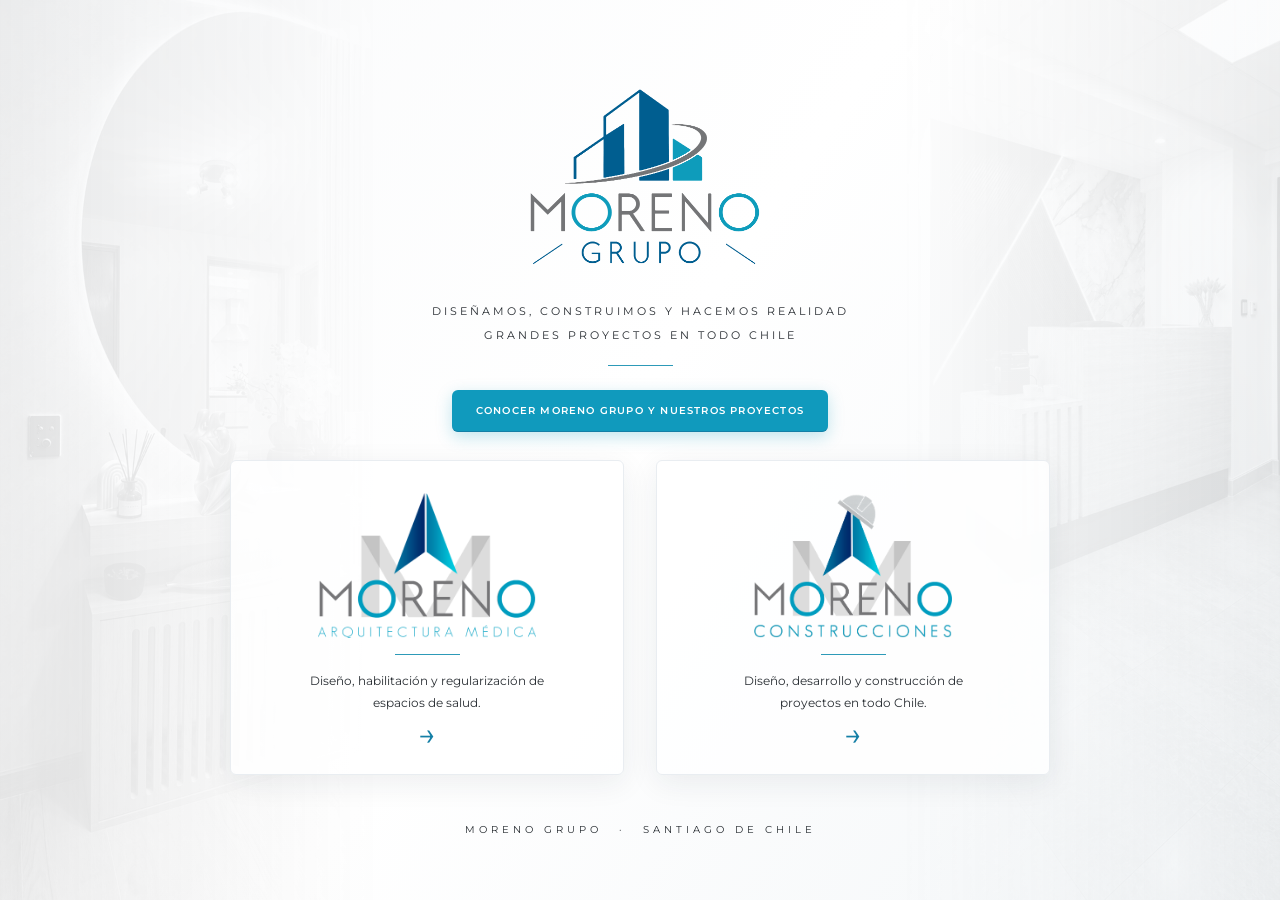
<file: index.html>
<!DOCTYPE html>

<html lang="es"><head><meta charset="utf-8"/><meta content="width=device-width,initial-scale=1" name="viewport"/><meta content="Moreno Grupo: elige entre Moreno Construcciones y Moreno Arquitectura Médica." name="description"/><title>Moreno Grupo | Elige tu especialidad</title><link href="landing.css" rel="stylesheet"/></head><body><main class="landing"><div aria-hidden="true" class="bg-left"></div><div aria-hidden="true" class="bg-right"></div><div class="landing-inner"><img alt="Moreno Grupo" class="logo" src="assets/logo-moreno-grupo-nuevo.png"/><p class="slogan" style="margin-bottom:12px">DISEÑAMOS, CONSTRUIMOS Y HACEMOS REALIDAD<br/>GRANDES PROYECTOS EN TODO CHILE</p><div class="rule"></div><a class="corporate" href="sitio.html" style="margin:0 0 28px;display:inline-block;background:rgb(16,154,189);color:#fff;padding:14px 24px;border-radius:6px;text-decoration:none;font-weight:600;letter-spacing:1.2px;box-shadow:0 5px 16px rgba(16,154,189,.25)">CONOCER MORENO GRUPO Y NUESTROS PROYECTOS</a><div class="choices"><a aria-label="Visitar Instagram de Moreno Arquitectura Médica" class="choice" href="https://www.instagram.com/morenoarquitecturamedica/" rel="noopener noreferrer" target="_blank"><img alt="Logo oficial Moreno Arquitectura Médica" class="choice-logo" src="assets/logo-arquitectura-medica.png"/><div class="small-rule"></div><p>Diseño, habilitación y regularización de espacios de salud.</p><span aria-hidden="true" class="arrow">→</span></a><a aria-label="Visitar Instagram de Moreno Construcciones" class="choice" href="https://www.instagram.com/moreno__construcciones/" rel="noopener noreferrer" target="_blank"><img alt="Logo oficial Moreno Construcciones" class="choice-logo" src="assets/logo-construcciones.png"/><div class="small-rule"></div><p>Diseño, desarrollo y construcción de proyectos en todo Chile.</p><span aria-hidden="true" class="arrow">→</span></a></div><footer>MORENO GRUPO <span>·</span> SANTIAGO DE CHILE</footer></div></main></body></html>
</file>
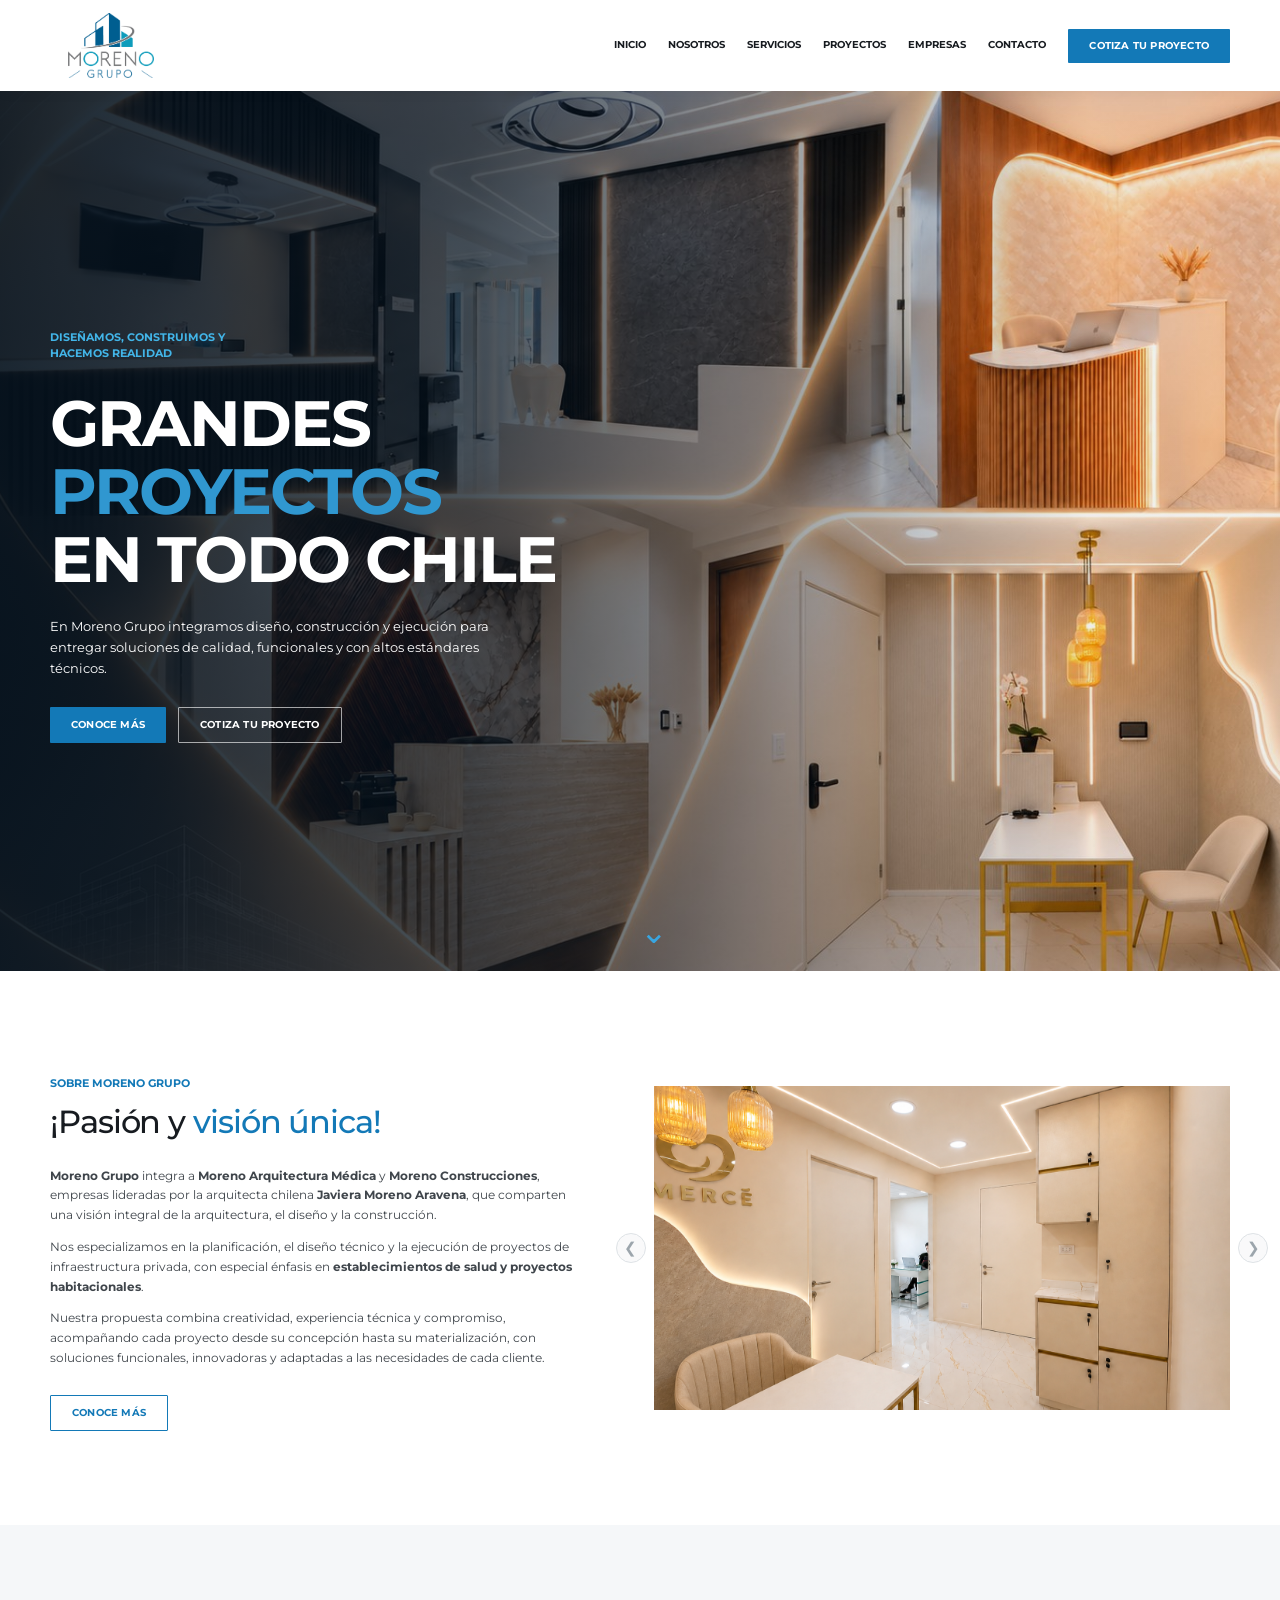
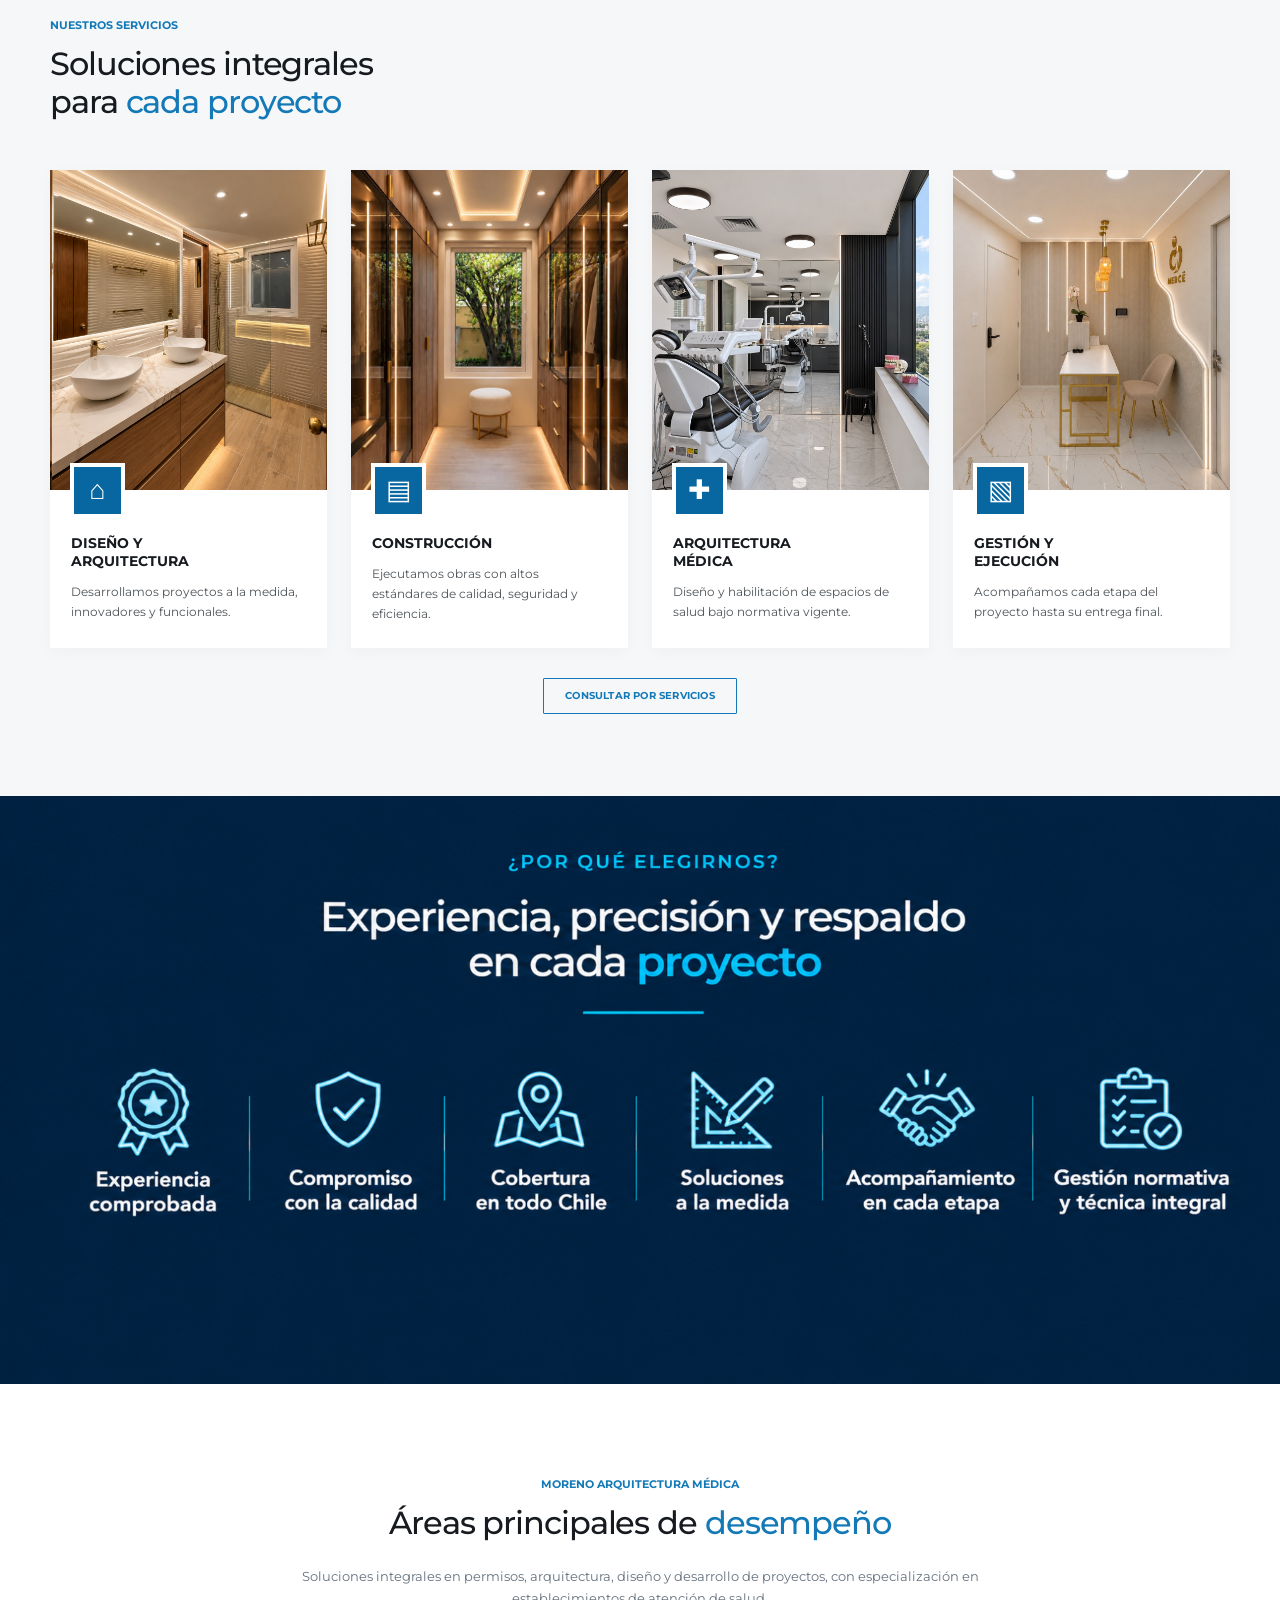
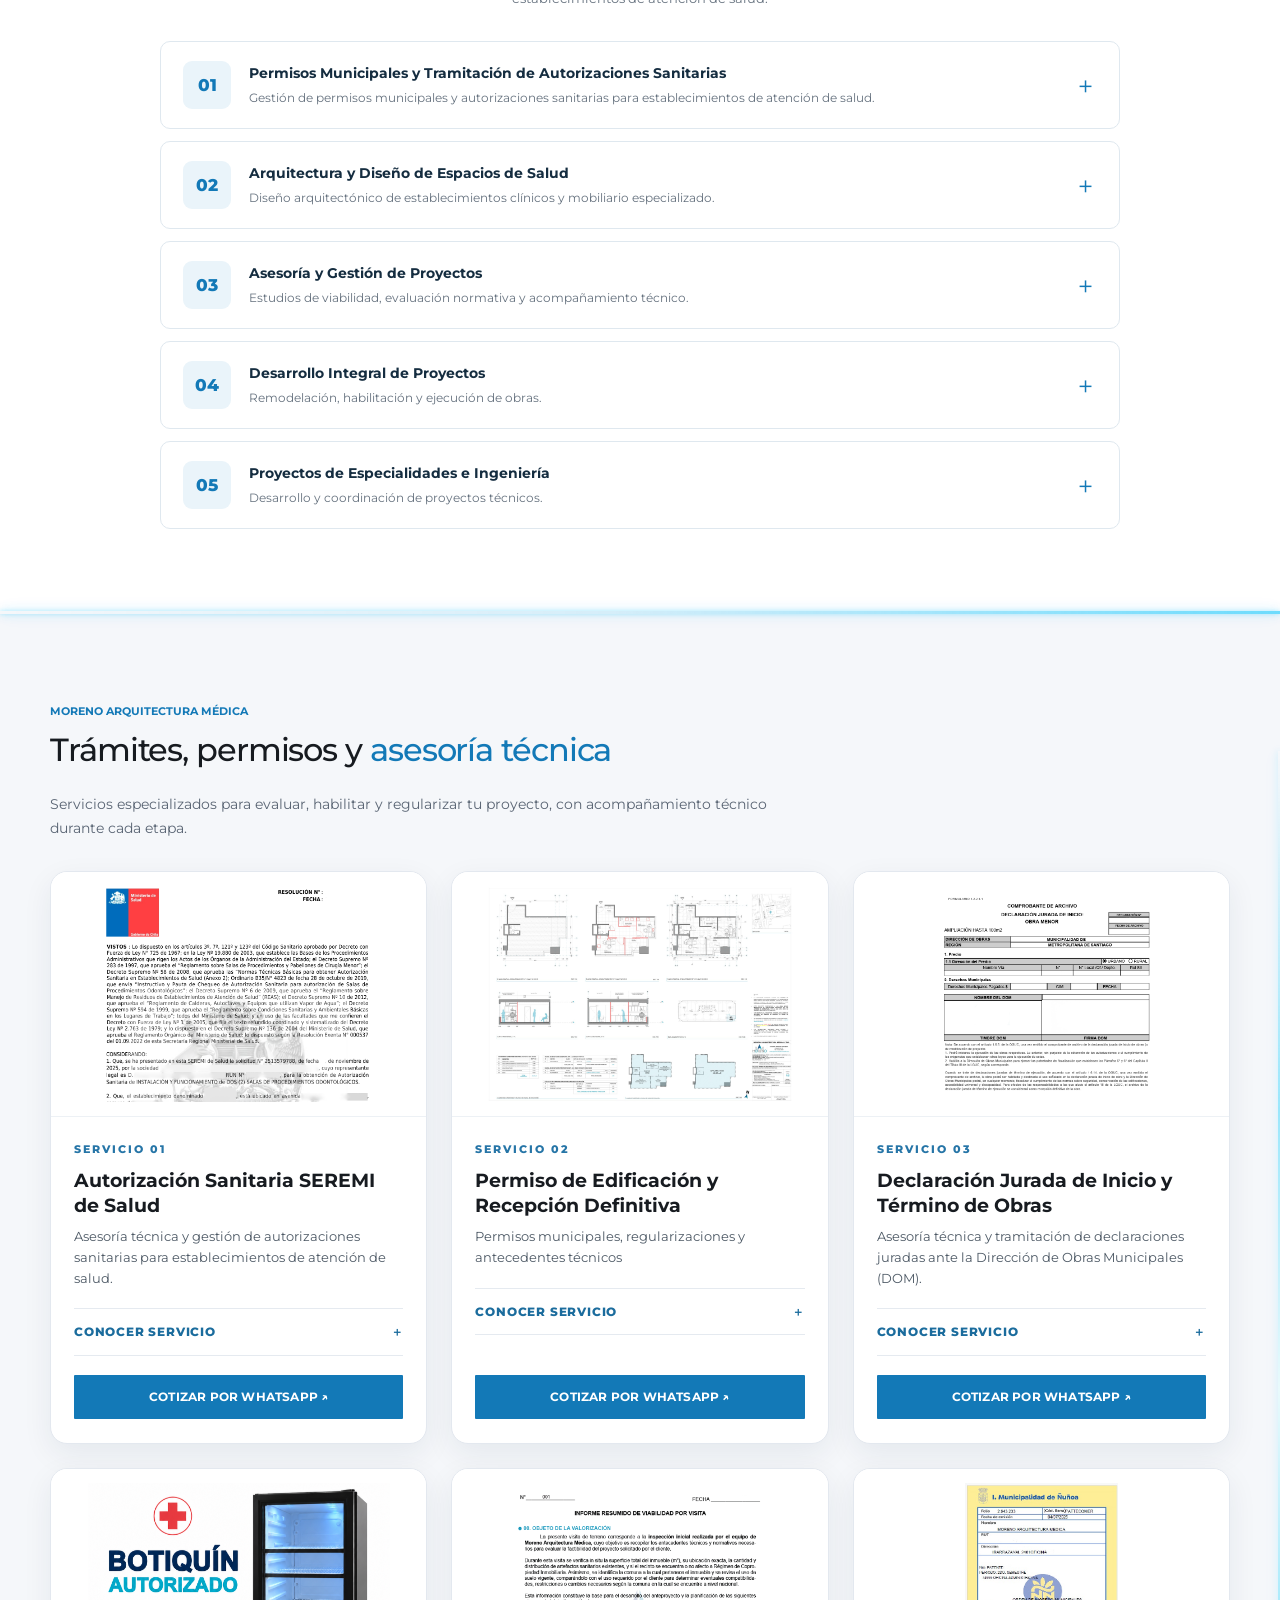
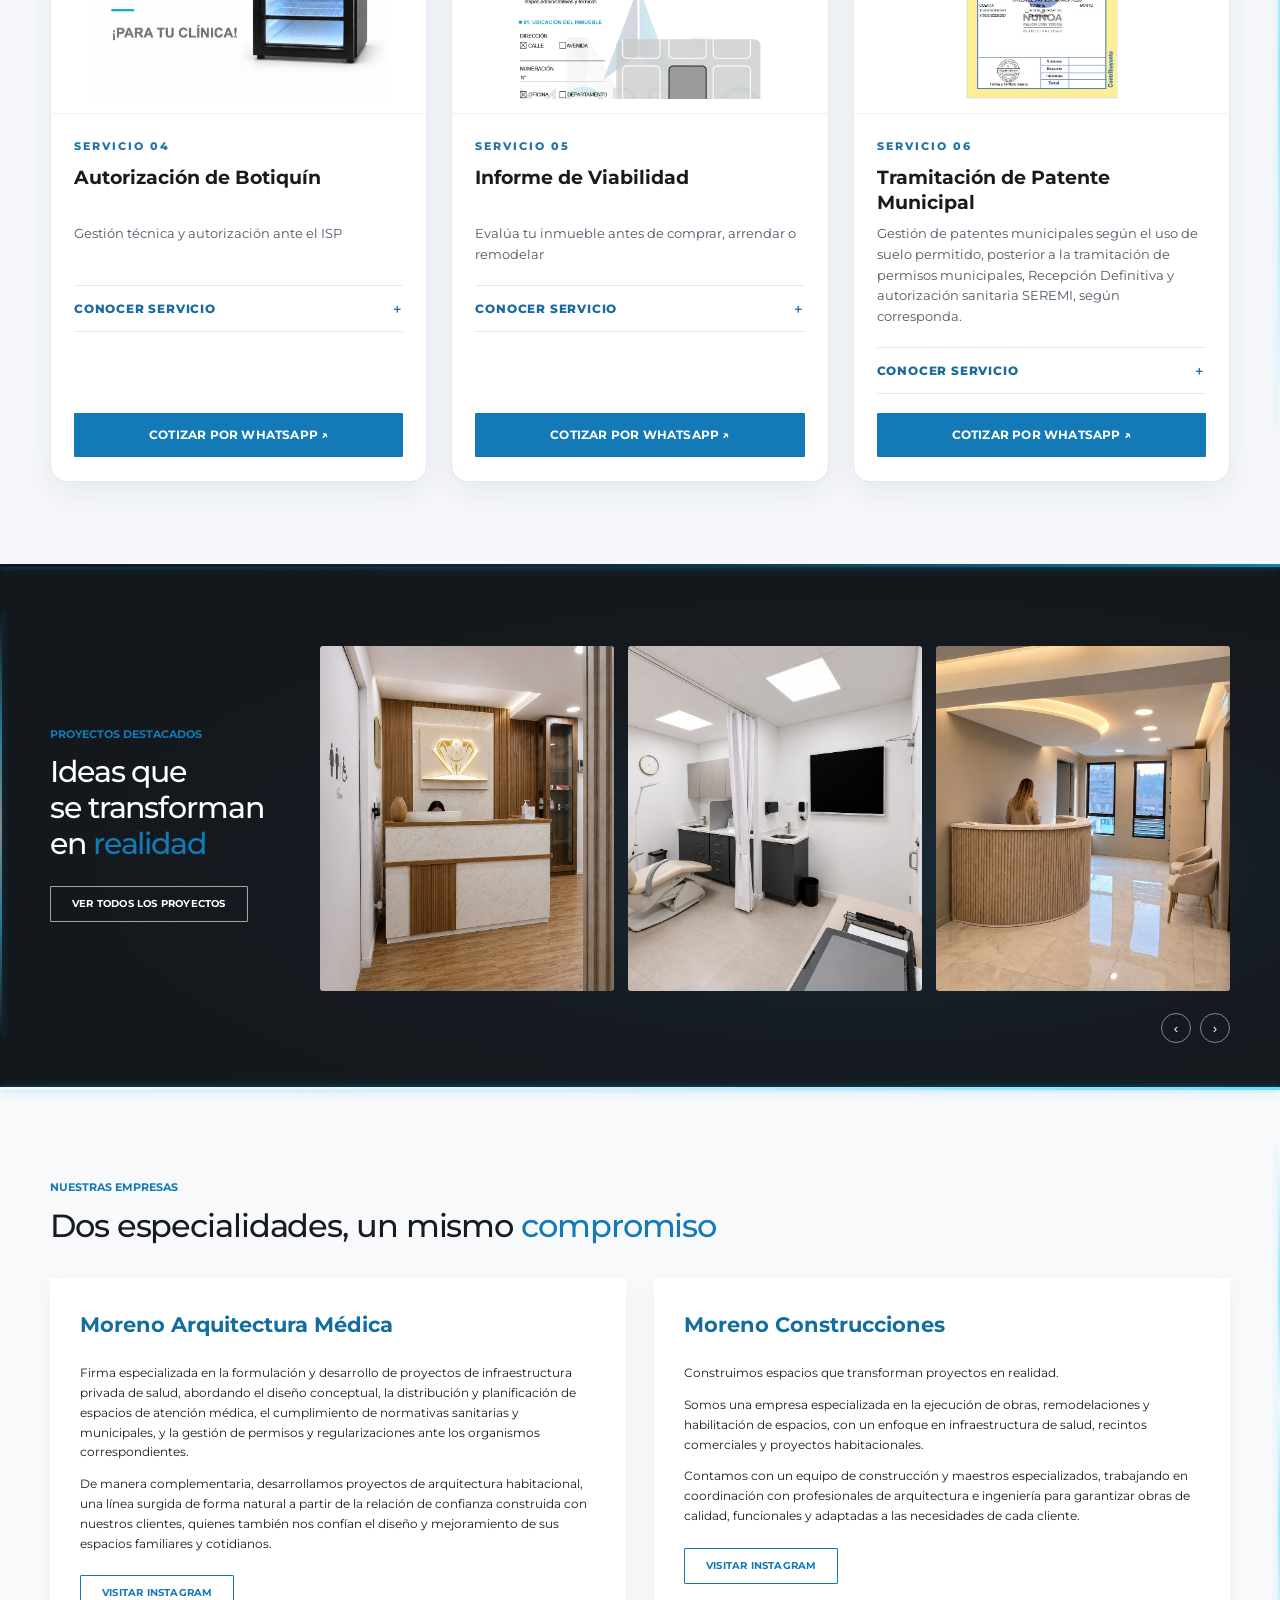
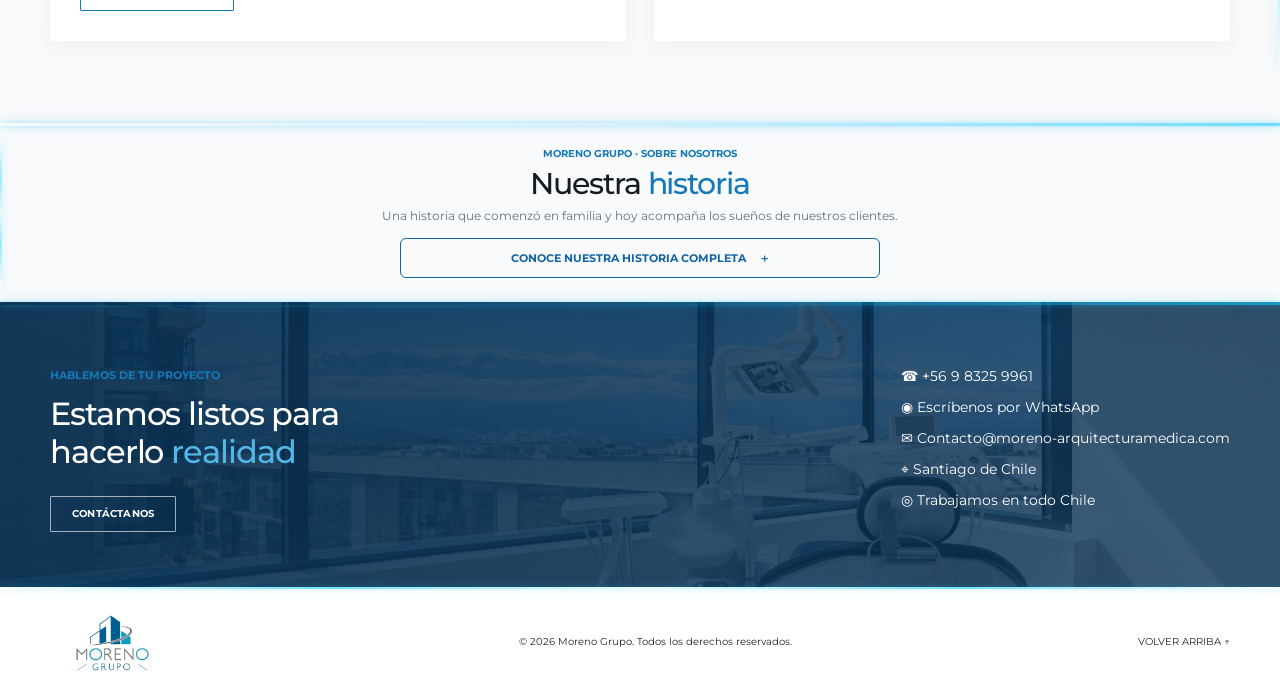
<file: sitio.html>
<!DOCTYPE html>

<html lang="es"><head><meta charset="utf-8"/><meta content="width=device-width,initial-scale=1" name="viewport"/><meta content="Moreno Grupo: diseño, arquitectura, construcción y habilitación de espacios médicos en Chile." name="description"/><title>Moreno Grupo | Diseño, Arquitectura y Construcción</title><link href="styles.css" rel="stylesheet"/></head>
<body><header class="header"><div class="container nav"><a aria-label="Volver a la portada de Moreno Grupo" class="brand" href="index.html"><img alt="Moreno Grupo" class="brand-logo" src="assets/logo-moreno-grupo-cabecera.png"/></a><button aria-expanded="false" aria-label="Abrir menú" class="menu-toggle">☰</button><nav aria-label="Navegación principal" class="nav-links"><a href="#inicio">INICIO</a><a href="#nosotros">NOSOTROS</a><a href="#servicios">SERVICIOS</a><a href="#proyectos">PROYECTOS</a><a href="#empresas">EMPRESAS</a><a href="#contacto">CONTACTO</a><a class="btn btn-primary nav-cta" href="https://wa.me/56983259961" rel="noopener noreferrer" target="_blank">COTIZA TU PROYECTO</a></nav></div></header>
<main><section class="hero" id="inicio"><div class="hero-shade"></div><div class="container hero-content"><p class="eyebrow">DISEÑAMOS, CONSTRUIMOS Y<br/> HACEMOS REALIDAD</p><h1>GRANDES<br/><em>PROYECTOS</em><br/>EN TODO CHILE</h1><p class="hero-description">En Moreno Grupo integramos diseño, construcción y ejecución para entregar soluciones de calidad, funcionales y con altos estándares técnicos.</p><div class="actions"><a class="btn btn-primary" href="#nosotros">CONOCE MÁS</a><a class="btn btn-outline" href="https://wa.me/56983259961" rel="noopener noreferrer" target="_blank">COTIZA TU PROYECTO</a></div></div><a aria-label="Desplazarse a nosotros" class="down" href="#nosotros">⌄</a></section>
<section class="section" id="nosotros"><div class="container split"><div><p class="section-kicker">SOBRE MORENO GRUPO</p><h2>¡Pasión y <span>visión única!</span></h2><p><strong>Moreno Grupo</strong> integra a <strong>Moreno Arquitectura Médica</strong> y <strong>Moreno Construcciones</strong>, empresas lideradas por la arquitecta chilena <strong>Javiera Moreno Aravena</strong>, que comparten una visión integral de la arquitectura, el diseño y la construcción.</p><p>Nos especializamos en la planificación, el diseño técnico y la ejecución de proyectos de infraestructura privada, con especial énfasis en <strong>establecimientos de salud y proyectos habitacionales</strong>.</p><p>Nuestra propuesta combina creatividad, experiencia técnica y compromiso, acompañando cada proyecto desde su concepción hasta su materialización, con soluciones funcionales, innovadoras y adaptadas a las necesidades de cada cliente.</p><a class="btn btn-border" href="#empresas">CONOCE MÁS</a></div><div class="nosotros-slider" aria-label="Galería de proyectos Moreno Grupo"><img id="nosotros-slide" src="assets/nosotros-horizontal/foto-01.png" alt="Fotografía de proyecto Moreno Grupo" loading="lazy"><button class="nosotros-prev" type="button" aria-label="Fotografía anterior">&#10094;</button><button class="nosotros-next" type="button" aria-label="Fotografía siguiente">&#10095;</button></div></div></section>
<section class="section services" id="servicios"><div class="container"><p class="section-kicker">NUESTROS SERVICIOS</p><h2>Soluciones integrales<br/>para <span>cada proyecto</span></h2><div class="service-grid"><article class="service-card"><img alt="Diseño arquitectónico de baño contemporáneo con doble lavamanos e iluminación integrada" loading="lazy" src="assets/diseno-arquitectura-bano.jpeg"/><div class="service-icon">⌂</div><div class="service-body"><h3>DISEÑO Y<br/>ARQUITECTURA</h3><p>Desarrollamos proyectos a la medida, innovadores y funcionales.</p></div></article><article class="service-card"><img alt="Proyecto de construcción y habilitación" loading="lazy" src="assets/closet.jpg"/><div class="service-icon">▤</div><div class="service-body"><h3>CONSTRUCCIÓN</h3><p>Ejecutamos obras con altos estándares de calidad, seguridad y eficiencia.</p></div></article><article class="service-card"><img alt="Sala odontológica moderna con sillones dentales y ventanales" loading="lazy" src="assets/arquitectura-medica-nueva.jpeg"/><div class="service-icon">✚</div><div class="service-body"><h3>ARQUITECTURA<br/>MÉDICA</h3><p>Diseño y habilitación de espacios de salud bajo normativa vigente.</p></div></article><article class="service-card"><img alt="Proyecto terminado de habilitación interior" loading="lazy" src="assets/interior.jpg"/><div class="service-icon">▧</div><div class="service-body"><h3>GESTIÓN Y<br/>EJECUCIÓN</h3><p>Acompañamos cada etapa del proyecto hasta su entrega final.</p></div></article></div><div class="center"><a class="btn btn-border" href="#tramites">CONSULTAR POR SERVICIOS</a></div></div></section>
<section class="reasons reasons-image" aria-label="¿Por qué elegirnos? Experiencia, precisión y respaldo en cada proyecto"><img src="assets/banner-por-que-elegirnos.png" alt="¿Por qué elegirnos? Experiencia comprobada, compromiso con la calidad, cobertura en todo Chile, soluciones a la medida, acompañamiento en cada etapa y gestión normativa y técnica integral." loading="lazy" decoding="async"></section>
<section class="section areas-section" id="areas-desempeno"><div class="container"><div class="areas-intro"><p class="section-kicker">MORENO ARQUITECTURA MÉDICA</p><h2>Áreas principales de <span>desempeño</span></h2><p>Soluciones integrales en permisos, arquitectura, diseño y desarrollo de proyectos, con especialización en establecimientos de atención de salud.</p></div><div class="areas-list"><details class="area-card"><summary><span class="area-number">01</span><span class="area-heading"><strong>Permisos Municipales y Tramitación de Autorizaciones Sanitarias</strong><small>Gestión de permisos municipales y autorizaciones sanitarias para establecimientos de atención de salud.</small></span><span aria-hidden="true" class="area-chevron">＋</span></summary><div class="area-description"><p>Nos especializamos en la tramitación de autorizaciones sanitarias ante la SEREMI de Salud, autorizaciones de botiquines ante el ISP o SEREMI, Permisos de Obra Menor, Recepciones Definitivas y demás gestiones municipales necesarias para la habilitación y regularización de establecimientos de salud.</p></div></details><details class="area-card"><summary><span class="area-number">02</span><span class="area-heading"><strong>Arquitectura y Diseño de Espacios de Salud</strong><small>Diseño arquitectónico de establecimientos clínicos y mobiliario especializado.</small></span><span aria-hidden="true" class="area-chevron">＋</span></summary><div class="area-description"><p>Diseñamos clínicas, centros médicos, consultas especializadas, salas de procedimientos y otros espacios destinados a la atención de salud. Desarrollamos soluciones arquitectónicas que integran funcionalidad, estética y las necesidades de cada cliente, considerando las exigencias normativas municipales y sanitarias.</p></div></details><details class="area-card"><summary><span class="area-number">03</span><span class="area-heading"><strong>Asesoría y Gestión de Proyectos</strong><small>Estudios de viabilidad, evaluación normativa y acompañamiento técnico.</small></span><span aria-hidden="true" class="area-chevron">＋</span></summary><div class="area-description"><p>Evaluamos la factibilidad técnica, arquitectónica y normativa de inmuebles destinados a nuevos proyectos. Asesoramos a nuestros clientes en la toma de decisiones, identificando requisitos, restricciones y alternativas de solución para desarrollar sus proyectos de manera eficiente y planificada.</p></div></details><details class="area-card"><summary><span class="area-number">04</span><span class="area-heading"><strong>Desarrollo Integral de Proyectos</strong><small>Remodelación, habilitación y ejecución de obras.</small></span><span aria-hidden="true" class="area-chevron">＋</span></summary><div class="area-description"><p>Desarrollamos proyectos de arquitectura y construcción para espacios de salud, comerciales y habitacionales. A través de Moreno Construcciones, abordamos la ejecución de obras, selección de materialidades, coordinación de especialidades y supervisión técnica, cuidando la calidad constructiva y las terminaciones de cada proyecto.</p></div></details><details class="area-card"><summary><span class="area-number">05</span><span class="area-heading"><strong>Proyectos de Especialidades e Ingeniería</strong><small>Desarrollo y coordinación de proyectos técnicos.</small></span><span aria-hidden="true" class="area-chevron">＋</span></summary><div class="area-description"><p>Contamos con profesionales especializados en ingeniería eléctrica, proyectos sanitarios de agua potable y alcantarillado, climatización y ventilación, entre otras especialidades. Coordinamos estas instalaciones con el proyecto arquitectónico, asegurando soluciones funcionales y acordes con los requerimientos técnicos y normativos.</p></div></details></div></div></section>
<section class="section featured-services" id="tramites"><div class="container"><p class="section-kicker">MORENO ARQUITECTURA MÉDICA</p><h2>Trámites, permisos y <span>asesoría técnica</span></h2><p class="featured-lead">Servicios especializados para evaluar, habilitar y regularizar tu proyecto, con acompañamiento técnico durante cada etapa.</p><div class="featured-grid"><article class="featured-card"><img alt="Ejemplo de resolución sanitaria de la SEREMI de Salud" loading="lazy" src="assets/resolucion-seremi-servicio-01.jpeg"/><div class="featured-card-body"><span class="featured-index">SERVICIO 01</span><h3>Autorización Sanitaria SEREMI de Salud</h3><p>Asesoría técnica y gestión de autorizaciones sanitarias para establecimientos de atención de salud.</p><details class="featured-details"><summary>CONOCER SERVICIO <span aria-hidden="true">＋</span></summary><div class="featured-full"><h4>¿Qué es una autorización sanitaria?</h4><p>Es una autorización otorgada por la SEREMI de Salud que permite el funcionamiento de determinados establecimientos y salas de procedimientos de salud, previa verificación del cumplimiento de las exigencias sanitarias aplicables a sus instalaciones, equipamiento, personal y prestaciones.</p><h4>¿Qué se logra con la autorización sanitaria?</h4><p>Permite desarrollar las actividades y prestaciones de salud autorizadas por la autoridad sanitaria, en establecimientos médicos, odontológicos, kinesiológicos, ginecológicos, oftalmológicos y otras especialidades, según las características y requerimientos de cada recinto.</p><h4>¿Qué ofrece Moreno Arquitectura Médica?</h4><p>Ofrecemos un servicio integral de asesoría técnica y tramitación de autorizaciones sanitarias ante la SEREMI de Salud. Nuestro trabajo comprende la evaluación de los recintos, revisión de requisitos normativos, preparación de documentación y planimetría, ingreso de solicitudes, seguimiento del trámite y gestión de observaciones durante el proceso de revisión y fiscalización.</p><p>Acompañamos a nuestros clientes durante las distintas etapas del procedimiento, orientándolos en el cumplimiento de las exigencias sanitarias aplicables a su establecimiento.</p></div></details><a class="btn btn-primary featured-cta" href="https://wa.me/56983259961?text=Hola%2C%20quisiera%20cotizar%20el%20servicio%20de%20Autorizaci%C3%B3n%20Sanitaria%20SEREMI%20de%20Salud." rel="noopener noreferrer" target="_blank">COTIZAR POR WHATSAPP ↗</a></div></article><article class="featured-card"><img alt="Planos arquitectónicos, casco de seguridad y documentación técnica" class="permiso-imagen" loading="lazy" src="assets/informe-viabilidad-plano.jpg"/><div class="featured-card-body"><span class="featured-index">SERVICIO 02</span><h3>Permiso de Edificación y Recepción Definitiva</h3><p>Permisos municipales, regularizaciones y antecedentes técnicos</p><details class="featured-details"><summary>CONOCER SERVICIO <span aria-hidden="true">＋</span></summary><div class="featured-full"><h4>1. ¿Qué son el Permiso de Obra Menor o de Edificación y la Recepción Definitiva?</h4><p>El <strong>Permiso de Obra Menor o de Edificación</strong> es la autorización que entrega la Dirección de Obras Municipales (DOM) para ejecutar construcciones, ampliaciones o modificaciones, según las características del proyecto y la normativa aplicable.</p><p>La <strong>Recepción Definitiva</strong> es el documento mediante el cual la DOM recibe formalmente las obras terminadas, conforme al permiso y los antecedentes aprobados.</p><p>Estos trámites, junto con el <strong>cambio de destino cuando corresponda</strong>, permiten respaldar municipalmente la habilitación de inmuebles para clínicas, consultas dentales, consultas médicas, centros odontológicos, locales comerciales y viviendas unifamiliares. El destino solicitado debe ser compatible con el uso de suelo permitido por la normativa urbanística del sector.</p><h4>2. ¿Qué son el TE1 y el Certificado de Agua Potable y Alcantarillado?</h4><p>El <strong>TE1</strong> es el certificado de inscripción de una instalación eléctrica interior ante la Superintendencia de Electricidad y Combustibles (SEC). Mediante esta declaración, un profesional autorizado declara que la instalación fue ejecutada conforme a la normativa correspondiente. Su inscripción no constituye una aprobación de la instalación por parte de la SEC.</p><p>El <strong>Certificado de Agua Potable y Alcantarillado</strong> acredita la dotación de estos servicios y la recepción conforme de las conexiones del inmueble a las redes de la empresa sanitaria. Su alcance no equivale a una certificación de todas las instalaciones interiores, cuya responsabilidad corresponde a los profesionales y contratistas respectivos.</p><h4>3. ¿Por qué se necesitan estos certificados para obtener la Recepción Definitiva?</h4><p>El Certificado TE1 acredita que la instalación eléctrica fue declarada ante la SEC por un profesional autorizado, quien declara que fue ejecutada conforme a la normativa aplicable.</p><p>El Certificado de Agua Potable y Alcantarillado acredita que el inmueble cuenta con dotación de agua potable y conexión a la red de alcantarillado, con la recepción conforme de la empresa sanitaria correspondiente.</p><p><strong>Ambos documentos respaldan ante la DOM los antecedentes eléctricos y sanitarios del proyecto y, cuando son exigibles según las obras y el procedimiento aplicable, son necesarios para completar el expediente y obtener la Recepción Definitiva.</strong></p><h4>4. ¿Qué se logra al regularizar un inmueble ante la DOM?</h4><p>Se logra que las construcciones, ampliaciones o modificaciones incluidas en el trámite cuenten con respaldo municipal y que el destino del inmueble quede formalizado mediante el procedimiento correspondiente.</p><p>Esto permite ordenar los antecedentes de la propiedad, acreditar las obras aprobadas y avanzar en otras gestiones, como solicitudes de Patente Comercial.</p><p>La evaluación puede realizarse para clínicas, consultas dentales y médicas, centros odontológicos, locales comerciales y viviendas unifamiliares, incluyendo inmuebles ya construidos que se quieran adaptar o destinar a una nueva actividad.</p><p><strong>La regularización no modifica por sí sola el uso de suelo permitido:</strong> primero se debe verificar que la actividad propuesta sea admisible en esa ubicación.</p><h4>5. ¿Qué ofrece Moreno Arquitectura Médica?</h4><p>Evaluamos la viabilidad de tu inmueble y gestionamos los antecedentes y trámites necesarios para su habilitación o regularización municipal, según las características del proyecto.</p><ul><li><strong>Evaluación del uso de suelo y destino:</strong> revisamos si la actividad es compatible con la normativa del sector.</li><li><strong>Revisión del inmueble:</strong> analizamos antecedentes municipales y condiciones existentes.</li><li><strong>Desarrollo del proyecto:</strong> elaboramos planos y documentos técnicos necesarios.</li><li><strong>Coordinación de especialidades:</strong> gestionamos con profesionales correspondientes antecedentes eléctricos y sanitarios.</li><li><strong>Tramitación municipal:</strong> gestionamos permisos, cambios de destino y Recepción Definitiva, según corresponda y el alcance contratado.</li></ul><p><strong>Evaluamos inmuebles para nuevos proyectos y construcciones existentes: clínicas, consultas dentales y médicas, centros odontológicos, locales comerciales y viviendas unifamiliares.</strong></p></div></details><a class="btn btn-primary featured-cta" href="https://wa.me/56983259961?text=Hola%2C%20quisiera%20cotizar%20el%20servicio%20de%20Permiso%20de%20Edificaci%C3%B3n%20y%20Recepci%C3%B3n%20Definitiva." rel="noopener noreferrer" target="_blank">COTIZAR POR WHATSAPP ↗</a></div></article><article class="featured-card"><img alt="Comprobante de archivo de declaración jurada de inicio de obra menor" loading="lazy" src="assets/declaracion-jurada-servicio-03.jpeg"/><div class="featured-card-body"><span class="featured-index">SERVICIO 03</span><h3>Declaración Jurada de Inicio y Término de Obras</h3><p>Asesoría técnica y tramitación de declaraciones juradas ante la Dirección de Obras Municipales (DOM).</p><details class="featured-details"><summary>CONOCER SERVICIO <span aria-hidden="true">＋</span></summary><div class="featured-full"><h4>¿Qué es una Declaración Jurada de Inicio de Obras?</h4><p>Es un procedimiento municipal que permite habilitar la ejecución de determinadas obras de construcción, ampliación o modificación, mediante la presentación y archivo de una declaración jurada junto con los antecedentes técnicos exigidos. Este mecanismo reemplaza la solicitud de permiso tradicional en los casos establecidos por la normativa vigente.</p><h4>¿Qué se logra con la Declaración Jurada de Inicio y Término de Obras?</h4><p>La Declaración Jurada de Inicio permite ejecutar las obras contempladas en el proyecto una vez emitido el comprobante de archivo municipal. Posteriormente, la Declaración Jurada de Término de Ejecución permite acreditar que las obras fueron ejecutadas conforme a los antecedentes presentados, cumpliendo una función equivalente a la Recepción Definitiva en los casos establecidos por la normativa.</p><h4>¿Qué ofrece Moreno Arquitectura Médica?</h4><p>Ofrecemos asesoría técnica y gestión de ambas declaraciones ante la Dirección de Obras Municipales. Nuestro servicio comprende la evaluación normativa del proyecto, levantamiento y desarrollo de planimetría, preparación de documentación técnica, ingreso de antecedentes y seguimiento de la tramitación municipal, acompañando a nuestros clientes durante las distintas etapas del procedimiento.</p></div></details><a class="btn btn-primary featured-cta" href="https://wa.me/56983259961?text=Hola%2C%20quisiera%20cotizar%20el%20servicio%20de%20Declaraci%C3%B3n%20Jurada%20de%20Inicio%20y%20T%C3%A9rmino%20de%20Obras." rel="noopener noreferrer" target="_blank">COTIZAR POR WHATSAPP ↗</a></div></article><article class="featured-card"><img alt="Botiquín autorizado para tu clínica — Moreno Arquitectura Médica" loading="lazy" src="assets/botiquin-autorizado.png"/><div class="featured-card-body"><span class="featured-index">SERVICIO 04</span><h3>Autorización de Botiquín</h3><p>Gestión técnica y autorización ante el ISP</p><details class="featured-details"><summary>CONOCER SERVICIO <span aria-hidden="true">＋</span></summary><div class="featured-full"><h4>¿Qué es un botiquín?</h4><p>Un botiquín es un espacio habilitado dentro de un establecimiento de salud para almacenar, conservar y disponer de los medicamentos necesarios para sus actividades clínicas. Su funcionamiento requiere autorización sanitaria y cuenta con una persona responsable de la adquisición, tenencia y manejo de los productos incluidos en el listado aprobado.</p><h4>¿Qué se logra con un botiquín aprobado?</h4><p>Se obtiene la autorización para el funcionamiento del botiquín dentro del establecimiento, conforme a un plano y un listado específico de medicamentos. Esto permite disponer de los productos autorizados bajo condiciones adecuadas de almacenamiento, conservación y control, incluyendo cadena de frío cuando corresponda.</p><p>La aprobación establece las responsabilidades sobre su manejo y los registros que deben mantenerse, contribuyendo a la seguridad y organización de la atención. Su alcance corresponde al botiquín y a los medicamentos aprobados; la autorización de los procedimientos clínicos se tramita según corresponda.</p><h4>¿Qué ofrece Moreno Arquitectura Médica?</h4><p>Ofrecemos asesoría técnica y gestión del proceso de autorización del botiquín, acompañando al cliente desde la evaluación del espacio hasta la obtención de la resolución correspondiente.</p><p>Nuestro servicio contempla la elaboración del plano, orientación sobre mobiliario, equipamiento y condiciones de conservación, preparación de antecedentes en coordinación con el profesional responsable, ingreso y seguimiento de la solicitud ante el Instituto de Salud Pública (ISP), y apoyo en la respuesta a observaciones.</p><p>Buscamos que cada establecimiento cuente con un botiquín organizado, adecuado a sus necesidades clínicas y conforme a las exigencias de la autoridad sanitaria.</p></div></details><a class="btn btn-primary featured-cta" href="https://wa.me/56983259961?text=Hola%2C%20quisiera%20cotizar%20el%20servicio%20de%20Botiqu%C3%ADn." rel="noopener noreferrer" target="_blank">COTIZAR POR WHATSAPP ↗</a></div></article><article class="featured-card"><img alt="Plano arquitectónico de referencia para evaluación técnica de inmuebles — Informe de Viabilidad" class="viabilidad-plano" loading="lazy" src="assets/informe-viabilidad-visita.jpeg"/><div class="featured-card-body"><span class="featured-index">SERVICIO 05</span><h3>Informe de Viabilidad</h3><p>Evalúa tu inmueble antes de comprar, arrendar o remodelar</p><details class="featured-details"><summary>CONOCER SERVICIO <span aria-hidden="true">＋</span></summary><div class="featured-full"><h4>¿Qué es el informe de viabilidad?</h4><p>Es una evaluación preliminar que, mediante una visita a terreno y la revisión de antecedentes, analiza si un inmueble reúne las condiciones técnicas, normativas y funcionales para desarrollar el proyecto que tienes en mente.</p><h4>¿Qué se logra con este informe?</h4><p>Permite conocer las posibilidades y limitaciones del inmueble antes de comprar, arrendar o remodelar. Identifica adecuaciones necesarias, posibles restricciones y trámites a considerar, entregándote una base para tomar decisiones informadas y planificar tu inversión.</p><h4>¿Qué ofrece Moreno Arquitectura Médica?</h4><p>Realizamos una visita técnica y un análisis orientado a las necesidades de tu proyecto, que considera:</p><ul><li>Superficie, distribución y compatibilidad de los espacios con el uso propuesto.</li><li>Revisión del uso de suelo y del reglamento de copropiedad, cuando corresponda.</li><li>Condiciones de accesibilidad y antecedentes de instalaciones sanitarias y eléctricas.</li><li>Identificación de documentación, permisos y autorizaciones que podrían requerirse.</li><li>Conclusiones y recomendaciones para orientar las siguientes etapas del proyecto.</li></ul><p>Este servicio permite evaluar <strong>viviendas, oficinas, locales comerciales y clínicas o centros dentales y médicos ya construidos</strong>, ya sea para su adquisición, arriendo, remodelación o habilitación.</p><p><em>El informe entrega una orientación preliminar, sujeta a los antecedentes disponibles y a las verificaciones de especialidades y aprobaciones que correspondan.</em></p></div></details><a class="btn btn-primary featured-cta" href="https://wa.me/56983259961?text=Hola%2C%20quisiera%20cotizar%20el%20servicio%20de%20Informe%20de%20Viabilidad." rel="noopener noreferrer" target="_blank">COTIZAR POR WHATSAPP ↗</a></div></article><article class="featured-card"><img alt="Ejemplo de patente municipal de la Municipalidad de Ñuñoa" loading="lazy" src="assets/patente-municipal-servicio-06.jpg"/><div class="featured-card-body"><span class="featured-index">SERVICIO 06</span><h3>Tramitación de Patente Municipal</h3><p>Gestión de patentes municipales según el uso de suelo permitido, posterior a la tramitación de permisos municipales, Recepción Definitiva y autorización sanitaria SEREMI, según corresponda.</p><details class="featured-details"><summary>CONOCER SERVICIO <span aria-hidden="true">＋</span></summary><div class="featured-full"><h4>¿Qué es una patente municipal?</h4><p>Es la autorización que otorga la municipalidad para desarrollar una actividad económica en un inmueble determinado, conforme al giro declarado y a las exigencias municipales aplicables.</p><h4>¿Qué se necesita para tramitarla?</h4><p>Se debe verificar que la actividad sea compatible con el uso de suelo permitido y el destino del inmueble. Según el establecimiento y su actividad, la solicitud puede requerir antecedentes municipales, como Permiso de Obra Menor o de Edificación (POM) y Recepción Definitiva (RF), además de la resolución sanitaria de la SEREMI de Salud cuando corresponda.</p><h4>¿Qué ofrece Moreno Arquitectura Médica?</h4><p>Asesoramos y gestionamos la solicitud de patente municipal una vez disponibles los permisos, recepciones y autorizaciones que correspondan. Revisamos los antecedentes del inmueble y de la actividad, preparamos la documentación requerida, realizamos el ingreso y seguimiento ante la municipalidad y apoyamos la respuesta a observaciones hasta la resolución del trámite.</p><p>La aprobación está sujeta al cumplimiento de los requisitos y a la evaluación de la municipalidad correspondiente.</p></div></details><a class="btn btn-primary featured-cta" href="https://wa.me/56983259961?text=Hola%2C%20quisiera%20cotizar%20el%20servicio%20de%20Tramitaci%C3%B3n%20de%20Patente%20Municipal." rel="noopener noreferrer" target="_blank">COTIZAR POR WHATSAPP ↗</a></div></article></div></div></section>
<section class="projects section" id="proyectos"><div class="container project-row"><div class="project-intro"><p class="section-kicker">PROYECTOS DESTACADOS</p><h2>Ideas que<br/>se transforman<br/>en <span>realidad</span></h2><a class="btn btn-outline" href="https://www.instagram.com/moreno__construcciones/" rel="noopener noreferrer" target="_blank">VER TODOS LOS PROYECTOS</a></div><div class="project-gallery" id="projectGallery"><div class="project-photo"><img alt="Recepción de madera e iluminación" src="assets/recepcion.jpg"/></div><div class="project-photo"><img alt="Diseño de mobiliario residencial" src="assets/closet.jpg"/></div><div class="project-photo"><img alt="Interior de consulta" src="assets/interior.jpg"/></div></div><div class="gallery-buttons"><button aria-label="Proyecto anterior" id="prev">‹</button><button aria-label="Proyecto siguiente" id="next">›</button></div></div></section>
<section class="section companies" id="empresas"><div class="container"><p class="section-kicker">NUESTRAS EMPRESAS</p><h2>Dos especialidades, un mismo <span>compromiso</span></h2><div class="company-details"><article class="company-detail"><h3>Moreno Arquitectura Médica</h3><p>Firma especializada en la formulación y desarrollo de proyectos de infraestructura privada de salud, abordando el diseño conceptual, la distribución y planificación de espacios de atención médica, el cumplimiento de normativas sanitarias y municipales, y la gestión de permisos y regularizaciones ante los organismos correspondientes.</p><p>De manera complementaria, desarrollamos proyectos de arquitectura habitacional, una línea surgida de forma natural a partir de la relación de confianza construida con nuestros clientes, quienes también nos confían el diseño y mejoramiento de sus espacios familiares y cotidianos.</p><a class="btn btn-border" href="https://www.instagram.com/morenoarquitecturamedica/" rel="noopener noreferrer" target="_blank">VISITAR INSTAGRAM</a></article><article class="company-detail"><h3>Moreno Construcciones</h3><p>Construimos espacios que transforman proyectos en realidad.</p><p>Somos una empresa especializada en la ejecución de obras, remodelaciones y habilitación de espacios, con un enfoque en infraestructura de salud, recintos comerciales y proyectos habitacionales.</p><p>Contamos con un equipo de construcción y maestros especializados, trabajando en coordinación con profesionales de arquitectura e ingeniería para garantizar obras de calidad, funcionales y adaptadas a las necesidades de cada cliente.</p><a class="btn btn-border" href="https://www.instagram.com/moreno__construcciones/" rel="noopener noreferrer" target="_blank">VISITAR INSTAGRAM</a></article></div></div></section>
<section class="section history-section" id="historia"><div class="container"><div class="history-heading"><p class="section-kicker">MORENO GRUPO · SOBRE NOSOTROS</p><h2>Nuestra <span>historia</span></h2><p>Una historia que comenzó en familia y hoy acompaña los sueños de nuestros clientes.</p></div><details class="history-details"><summary>CONOCE NUESTRA HISTORIA COMPLETA <span aria-hidden="true">＋</span></summary><div class="history-expanded"><div class="history-timeline"><article><small>2017 · EL ORIGEN</small><h3>Un sueño familiar</h3><p>Javiera Moreno Aravena acompaña a su hermana en el diseño y planificación de su centro dental, dando sus primeros pasos en la arquitectura aplicada a la salud.</p></article><article><small>2020 · NUEVOS HORIZONTES</small><h3>De Talca a Santiago</h3><p>Javiera inicia una nueva etapa profesional, encontrando oportunidades para especializarse en diseño, planificación y normativa sanitaria.</p></article><article><small>10 DE MAYO DE 2021 · FUNDACIÓN</small><h3>Nace Moreno Arquitectura Médica</h3><p>Aquella primera experiencia familiar se transforma en una firma dedicada al desarrollo de proyectos de infraestructura privada de salud.</p></article><article><small>HOY · CRECIMIENTO</small><h3>Una visión que sigue creciendo</h3><p>La firma amplía sus servicios de arquitectura, consultoría, coordinación técnica y tramitación, consolidando su desarrollo dentro de Moreno Grupo.</p></article></div><p class="history-quote">“Una historia que comenzó ayudando a concretar el sueño de alguien cercano y que hoy nos permite acompañar a nuestros clientes en el desarrollo de los suyos.”</p><div class="history-full">
<p><strong>Moreno Arquitectura Médica nace el 10 de mayo de 2021</strong>, pero nuestra historia comienza algunos años antes, en <strong>2017</strong>, cuando la arquitecta <strong>Javiera Moreno Aravena</strong> tuvo la oportunidad de ayudar a su hermana a cumplir un sueño: crear su propio centro dental. Lo que comenzó como un apoyo familiar en el diseño, planificación y tramitación de autorizaciones sanitarias, terminó convirtiéndose en el inicio de un camino profesional.</p>
<p>Esta experiencia despertó su interés por la <strong>arquitectura aplicada al área de la salud</strong>. En <strong>2020</strong> decidió trasladarse desde <strong>Talca a Santiago</strong>, buscando nuevas oportunidades y con la motivación de desarrollar una especialidad que reuniera diseño, funcionalidad y normativa sanitaria.</p>
<p>Con el tiempo, nuestros clientes comenzaron a confiar en nosotros para nuevos desafíos, y sus necesidades nos impulsaron a crecer. Así fuimos ampliando nuestros servicios y formando un equipo de profesionales que hoy cuenta con <strong>arquitectos, un ingeniero civil en obras civiles para el desarrollo de proyectos sanitarios y un ingeniero civil eléctrico para proyectos eléctricos</strong>, trabajando de manera coordinada en cada especialidad.</p>
<p>A medida que crecíamos, muchos de nuestros clientes buscaban algo más: una empresa que pudiera acompañarlos desde la primera idea hasta tener su proyecto completamente terminado. Fue así como el <strong>1 de agosto de 2025 nació Moreno Construcciones</strong>, incorporando un <strong>constructor y maestros especializados en las distintas áreas de ejecución de obras</strong>, trabajando en conjunto con nuestro equipo de arquitectura e ingeniería.</p>
<p>Hoy, <strong>Moreno Arquitectura Médica y Moreno Construcciones</strong> son el resultado de ese crecimiento, permitiéndonos acompañar a nuestros clientes desde el estudio de viabilidad, diseño y tramitación de permisos hasta la construcción y entrega de sus espacios listos para funcionar.</p>
<p>Seguimos creciendo con la misma motivación con la que comenzó esta historia: ayudar a otros a concretar sus proyectos, con un equipo comprometido, respaldo profesional y la cercanía que nos caracteriza.</p>
</div></div></details></div></section>
<section class="contact" id="contacto"><div class="container contact-row"><div><p class="section-kicker">HABLEMOS DE TU PROYECTO</p><h2>Estamos listos para<br/>hacerlo <span>realidad</span></h2><a class="btn btn-outline" href="https://wa.me/56983259961" rel="noopener noreferrer" target="_blank">CONTÁCTANOS</a></div><div class="contact-details"><p>☎ <a href="tel:+56983259961">+56 9 8325 9961</a></p><p>◉ <a href="https://wa.me/56983259961" rel="noopener noreferrer" target="_blank">Escríbenos por WhatsApp</a></p><p>✉ <a href="mailto:Contacto@moreno-arquitecturamedica.com">Contacto@moreno-arquitecturamedica.com</a></p><p>⌖ Santiago de Chile</p><p>◎ Trabajamos en todo Chile</p></div></div></section></main>
<footer class="footer"><div class="container footer-row"><a class="brand footer-brand" href="#inicio"><img alt="Moreno Grupo" class="brand-logo" src="assets/logo-moreno-grupo.jpg"/></a><p>© <span id="year"></span> Moreno Grupo. Todos los derechos reservados.</p><a href="#inicio">VOLVER ARRIBA ↑</a></div></footer><script defer="" src="script.js"></script><div aria-label="Fotografía ampliada del proyecto" aria-modal="true" class="moreno-lightbox" hidden="" id="morenoLightbox" role="dialog">
<button aria-label="Cerrar imagen ampliada" class="moreno-lightbox__close" type="button">×</button>
<button aria-label="Fotografía anterior" class="moreno-lightbox__prev" type="button">‹</button>
<figure class="moreno-lightbox__figure"><img alt="" class="moreno-lightbox__image"/><figcaption class="moreno-lightbox__caption"></figcaption></figure>
<button aria-label="Fotografía siguiente" class="moreno-lightbox__next" type="button">›</button>
</div>
</body></html>
</file>
<file: landing.css>
@import url('https://fonts.googleapis.com/css2?family=Montserrat:wght@400;500;600;700&display=swap');*{box-sizing:border-box}body{margin:0;font-family:Montserrat,Arial,sans-serif;color:#282d32}.landing{min-height:100vh;position:relative;isolation:isolate;display:flex;align-items:center;justify-content:center;overflow:hidden;background:linear-gradient(125deg,#f9fafb,#fff 48%,#f3f6f8)}.bg-left,.bg-right{position:absolute;z-index:-1;opacity:.13;filter:grayscale(1)}.bg-left{inset:0 70% 0 0;background:url('assets/residencial.jpg') center/cover;mask-image:linear-gradient(90deg,#000,transparent)}.bg-right{inset:0 0 0 70%;background:url('assets/clinica.jpg') center/cover;mask-image:linear-gradient(270deg,#000,transparent)}.landing-inner{width:min(1050px,calc(100% - 40px));text-align:center;padding:35px 0 28px}.logo{display:block;width:260px;max-width:60vw;margin:0 auto 20px;mix-blend-mode:normal}.slogan{font-size:11px;line-height:2.2;letter-spacing:3px;margin:0 0 62px}h1{font-size:15px;letter-spacing:5px;font-weight:500;margin:0}.rule,.small-rule{width:65px;height:1px;background:#2d9ab8;margin:18px auto 24px}.choices{display:grid;grid-template-columns:repeat(2,minmax(0,1fr));gap:32px;max-width:820px;margin:auto}.choice{display:flex;flex-direction:column;align-items:center;min-height:315px;background:#ffffffdb;border:1px solid #e9edf1;box-shadow:0 8px 30px #1c2e3b13;border-radius:6px;text-decoration:none;color:inherit;padding:32px 24px 20px;transition:transform .2s,box-shadow .2s}.choice:hover,.choice:focus-visible{transform:translateY(-5px);box-shadow:0 16px 35px #1c2e3b24;outline-color:#1296b4}.choice svg{width:76px;height:66px;fill:none;stroke:#343d44;stroke-width:1.6}.choice svg .accent{fill:#159bc0;stroke:#159bc0}.choice h2{font-weight:400;font-size:22px;letter-spacing:2px;line-height:1.4;margin:13px 0 0}.choice h2 span{display:block;font-size:13px;letter-spacing:3px;color:#117ba4;font-weight:600}.small-rule{margin:15px auto}.choice p{font-size:12px;line-height:1.8;max-width:270px;margin:0 auto}.arrow{font-size:31px;color:#147fa6;margin-top:auto;line-height:1.3}.corporate{display:inline-block;color:#147fa6;text-decoration:none;font-size:10px;letter-spacing:1.4px;margin-top:30px;border-bottom:1px solid #147fa6;padding-bottom:5px}.corporate:hover{text-decoration:underline}footer{margin-top:48px;font-size:10px;letter-spacing:4px}footer span{margin:0 10px}@media(max-width:650px){.landing-inner{padding:25px 0}.logo{width:190px}.slogan{font-size:9px;letter-spacing:1.5px;margin-bottom:38px}h1{font-size:13px;letter-spacing:2px}.choices{grid-template-columns:1fr;gap:16px;max-width:390px}.choice{min-height:250px;padding:20px}.choice h2{font-size:18px}.choice h2 span{font-size:11px}.choice svg{height:54px}.choice p{font-size:11px}footer{margin-top:30px;letter-spacing:2px;font-size:9px}}
/* Logotipos oficiales de ambas empresas */
.choice-logo{display:block;width:100%;max-width:265px;height:145px;object-fit:contain;object-position:center;margin:0 auto 12px;flex-shrink:0}
.choice{justify-content:flex-start}
.choice .small-rule{margin-top:4px}
@media(max-width:650px){.choice-logo{max-width:230px;height:115px;margin-bottom:6px}}
</file>
<file: styles.css>
@import url('https://fonts.googleapis.com/css2?family=Montserrat:wght@400;500;600;700;800&display=swap');:root{--blue:#1379b7;--navy:#072944;--ink:#171b20;--muted:#535d65;--pale:#f5f7f9}*{box-sizing:border-box}html{scroll-behavior:smooth}body{margin:0;color:var(--ink);font-family:Montserrat,Arial,sans-serif;font-size:14px;line-height:1.65}a{text-decoration:none;color:inherit}img{max-width:100%;display:block}.container{width:min(1180px,calc(100% - 64px));margin:auto}.header{background:white;position:sticky;top:0;z-index:20;box-shadow:0 2px 12px #0000000c}.nav{min-height:91px;display:flex;align-items:center;justify-content:space-between;gap:28px}.brand{display:flex;align-items:center;gap:8px;color:#536978}.brand-mark,.company-m{font-size:54px;font-weight:800;line-height:.9;letter-spacing:-10px;background:linear-gradient(125deg,#0b4d7d 40%,#44c3d0 80%);color:transparent;background-clip:text;padding-right:12px}.brand-name{font-size:19px;font-weight:500;letter-spacing:2px;line-height:1.1}.brand-name small,.company-name small{display:block;font-size:8px;letter-spacing:4px;text-align:center}.nav-links{display:flex;align-items:center;gap:22px}.nav-links>a:not(.btn){font-size:10px;font-weight:700}.nav-links>a:hover{color:var(--blue)}.btn{display:inline-flex;align-items:center;justify-content:center;padding:11px 21px;border-radius:1px;font-size:10px;letter-spacing:.2px;font-weight:700;line-height:1.2;transition:.2s}.btn:hover{transform:translateY(-2px)}.btn-primary{background:var(--blue);color:white}.btn-outline{border:1px solid #ffffff9e;color:white}.btn-border{border:1px solid var(--blue);color:var(--blue)}.menu-toggle{display:none}.hero{min-height:590px;position:relative;background:url('assets/hero.jpg') center 48%/cover no-repeat;color:white;display:flex;align-items:center}.hero-shade{position:absolute;inset:0;background:linear-gradient(90deg,rgba(4,17,29,.91) 0%,rgba(4,17,29,.72) 37%,rgba(4,17,29,.06) 85%)}.hero-content{position:relative;z-index:1;padding:75px 0}.eyebrow,.section-kicker{font-size:11px;font-weight:700;color:var(--blue);line-height:1.45}.hero .eyebrow{color:#42b5e8}.hero h1{font-size:clamp(38px,5vw,69px);line-height:1.06;letter-spacing:-2px;margin:28px 0 22px;font-weight:700}.hero h1 em{font-style:normal;color:#3097d0}.hero-description{max-width:440px;font-size:13px}.actions{display:flex;gap:12px;margin-top:27px}.down{position:absolute;bottom:13px;left:50%;font-size:33px;color:#39a6e1}.section{padding:82px 0}.split{display:grid;grid-template-columns:1fr 1.1fr;gap:80px;align-items:center}.split h2,.section h2,.reasons h2,.contact h2{font-size:clamp(26px,2.5vw,37px);line-height:1.2;font-weight:500;letter-spacing:-1.1px;margin:10px 0 24px}.split h2 span,.section h2 span,.reasons h2 span,.contact h2 span{color:var(--blue)}.split p:not(.section-kicker){color:#3f454b;font-size:12px}.split img{width:100%;height:410px;object-fit:cover}.split .btn{margin-top:15px}.services{background:var(--pale)}.service-grid{display:grid;grid-template-columns:repeat(4,1fr);gap:24px;margin:30px 0}.service-card{background:#fff;position:relative;box-shadow:0 4px 15px #00000008}.service-card>img{width:100%;height:170px;object-fit:cover}.service-icon{background:#0866a1;color:white;font-size:27px;width:55px;height:55px;display:grid;place-items:center;position:relative;margin:-27px 0 0 20px;border:4px solid white}.service-body{padding:16px 21px 25px}.service-body h3{font-size:14px;line-height:1.3;margin:0 0 12px}.service-body p{font-size:12px;color:#4e5459;margin:0}.center{text-align:center}.projects{background:#181a1d;color:white;padding:55px 0}.project-row{display:grid;grid-template-columns:240px 1fr;gap:25px;align-items:center;position:relative}.project-intro h2{font-size:30px}.project-gallery{display:grid;grid-template-columns:repeat(3,1fr);gap:12px}.project-gallery img{width:100%;height:220px;object-fit:cover}.gallery-buttons{position:absolute;right:0;bottom:-42px;display:flex;gap:9px}.gallery-buttons button{border:1px solid #888;background:transparent;color:white;border-radius:50%;width:30px;height:30px;cursor:pointer}.companies{background:#f8f9fb}.company-row{display:grid;grid-template-columns:1.35fr 1fr 1fr;gap:45px;align-items:center}.company{text-align:center;border-left:1px solid #e3e6ea;padding:20px}.company-m{font-size:85px;display:inline-block}.company-m.turquoise{background:linear-gradient(125deg,#1575a5,#2ed2d1);color:transparent;background-clip:text}.company-name{font-size:25px;letter-spacing:3px;color:#737b81;line-height:1.1;margin-bottom:15px}.company-name small{font-size:9px}.reasons{background:#062847;color:white;padding:40px 0}.reasons-row{display:grid;grid-template-columns:1.6fr repeat(5,1fr);gap:22px;align-items:center}.reasons h2{font-size:26px;margin-bottom:0}.reasons h2 span{color:#45b5e7}.reason{text-align:center;font-size:11px;font-weight:600;line-height:1.5}.reason b{display:block;font-size:37px;color:#83b8d6;font-weight:400;margin-bottom:7px}.contact{background:linear-gradient(90deg,#082f50ed,#0c3558c9),url('assets/fondo-contacto-cordillera.jpeg') center/cover;color:white;padding:55px 0}.contact-row{display:flex;justify-content:space-between;gap:40px}.contact h2{font-size:32px}.contact h2 span{color:#50b7e6}.contact-details{min-width:270px}.contact-details p{margin:8px 0}.note{font-size:10px;color:#b8c6d3;max-width:300px}.footer{background:#151719;color:#ddd;padding:23px 0}.footer-row{display:flex;align-items:center;justify-content:space-between;gap:25px}.footer p,.footer a:last-child{font-size:10px}.footer-brand .brand-mark{font-size:35px}.footer-brand .brand-name{font-size:13px}.footer-brand .brand-name small{font-size:6px}@media(max-width:900px){.nav{min-height:74px}.menu-toggle{display:block;background:none;border:0;font-size:28px;color:#164d70;cursor:pointer}.nav-links{display:none;position:absolute;top:74px;left:0;right:0;background:white;flex-direction:column;align-items:stretch;padding:25px 32px;box-shadow:0 10px 20px #0002}.nav-links.open{display:flex}.split{gap:35px}.service-grid{grid-template-columns:repeat(2,1fr)}.company-row{gap:10px}.reasons-row{grid-template-columns:repeat(3,1fr)}.reasons-row>div:first-child{grid-column:span 3;text-align:center}.project-row{grid-template-columns:1fr}.project-gallery img{height:190px}}@media(max-width:600px){.container{width:calc(100% - 36px)}.hero{min-height:590px}.hero h1{font-size:40px}.hero-shade{background:linear-gradient(90deg,#081724ed,#0817249c)}.section{padding:55px 0}.split,.company-row{grid-template-columns:1fr}.split img{height:300px}.service-grid{gap:13px}.service-card>img{height:120px}.service-body{padding:13px}.service-body h3{font-size:11px}.service-body p{font-size:10px}.project-gallery{grid-template-columns:repeat(2,1fr)}.project-gallery img{height:165px}.project-gallery img:last-child{display:none}.company{border-left:0;border-top:1px solid #ddd}.reasons-row{grid-template-columns:repeat(2,1fr)}.reasons-row>div:first-child{grid-column:span 2}.contact-row,.footer-row{flex-direction:column;align-items:flex-start}.footer-row{gap:10px}}
.brand-logo{width:122px;height:65px;object-fit:contain}.hero{background-image:url('assets/portada-collage.jpg')}.company-details{display:grid;grid-template-columns:1fr 1fr;gap:28px;margin-top:32px}.company-detail{background:white;padding:30px;box-shadow:0 5px 20px #0000000a}.company-detail h3{color:#126e9f;font-size:21px;margin-top:0}.company-detail p{font-size:12px}.company-detail .btn{margin-top:10px}@media(max-width:700px){.company-details{grid-template-columns:1fr}.brand-logo{width:100px;height:54px}}

/* Nuestra historia */
.history-section{background:#f8fafc}.history-heading{text-align:center;max-width:750px;margin:0 auto 45px}.history-heading p:last-child{color:#66717e}.history-timeline{max-width:850px;margin:auto;border-left:2px solid #d9e6f1;padding-left:32px}.history-timeline article{position:relative;padding:0 0 28px}.history-timeline article:before{content:"";position:absolute;left:-41px;top:5px;width:15px;height:15px;border-radius:50%;background:#1263a4;border:3px solid #fff;box-shadow:0 0 0 2px #d9e6f1}.history-timeline small{color:#1263a4;font-weight:800;letter-spacing:1px}.history-timeline h3{margin:8px 0}.history-timeline p{margin:0;color:#56606b;line-height:1.8}.history-quote{max-width:800px;text-align:center;margin:24px auto;font-style:italic;font-weight:600}.history-details{max-width:850px;margin:30px auto 0}.history-details summary{cursor:pointer;list-style:none;border:1px solid #1263a4;color:#1263a4;text-align:center;padding:15px 22px;border-radius:6px;font-weight:700}.history-details summary::-webkit-details-marker{display:none}.history-details summary span{margin-left:10px}.history-full{padding:24px 4px;line-height:1.85}.history-full p{margin-bottom:16px}.footer{background:linear-gradient(90deg,#fff 0%,#ececec 28%,#6b6b6b 62%,#090909 100%)!important}.footer-row p{color:#242424}.footer-row>a:last-child{color:#fff}@media(max-width:700px){.history-timeline{padding-left:25px}.history-timeline article:before{left:-34px}.footer-row p{color:#fff;text-shadow:0 1px 4px #333}}

/* Historia compacta: contenido accesible al desplegar */
.history-section{padding:24px 0!important}
.history-heading{margin:0 auto 12px;max-width:700px}
.history-heading .section-kicker{font-size:10px;margin:0 0 4px}
.history-heading h2{font-size:clamp(22px,2.5vw,30px);margin:0 0 4px}
.history-heading p:last-child{font-size:12px;margin:0}
.history-details{margin:8px auto 0;max-width:480px}
.history-details summary{padding:10px 16px;font-size:11px}
.history-details[open]{max-width:850px}
.history-details[open] summary span{display:inline-block;transform:rotate(45deg)}
.history-expanded{padding-top:32px}
@media(max-width:600px){.history-section{padding:20px 0!important}.history-heading p:last-child{font-size:11px}}

/* Áreas de desempeño de Moreno Arquitectura Médica */
.areas-section{background:#fff}.areas-intro{text-align:center;max-width:760px;margin:0 auto 32px}.areas-intro>p:last-child{color:#65717e;font-size:13px}.areas-list{max-width:960px;margin:auto;display:grid;gap:12px}.area-card{border:1px solid #dfe8ef;border-radius:10px;background:#fff;overflow:hidden;transition:box-shadow .2s}.area-card[open]{box-shadow:0 10px 28px #092f4a12}.area-card summary{list-style:none;display:flex;align-items:center;gap:18px;padding:19px 22px;cursor:pointer}.area-card summary::-webkit-details-marker{display:none}.area-number{flex:0 0 48px;width:48px;height:48px;display:grid;place-items:center;border-radius:9px;background:#eaf4fa;color:#1379b7;font-weight:800;font-size:17px}.area-heading{flex:1;display:grid;gap:3px}.area-heading strong{font-size:14px;color:#152d40}.area-heading small{font-size:12px;color:#65717e}.area-chevron{font-size:23px;color:#1379b7;line-height:1}.area-card[open] .area-chevron{transform:rotate(45deg)}.area-description{border-top:1px solid #edf0f3;padding:18px 25px 21px 88px;color:#46535d;font-size:13px;line-height:1.8}.area-description p{margin:0 0 12px}.area-description p:last-child{margin-bottom:0}@media(max-width:600px){.area-card summary{padding:15px 12px;gap:11px}.area-number{width:38px;height:38px;flex-basis:38px;font-size:13px}.area-heading strong{font-size:12px}.area-heading small{font-size:11px}.area-description{padding:15px 17px}}

/* Servicios destacados */
.featured-services{background:#f5f7fa}.featured-services h2{max-width:800px}.featured-lead{max-width:740px;color:#596473;line-height:1.7;margin:12px 0 30px}.featured-grid{display:grid;grid-template-columns:repeat(3,minmax(0,1fr));gap:22px;align-items:start}.featured-card{background:#fff;border:1px solid #e3e8ef;border-radius:17px;overflow:hidden;box-shadow:0 10px 30px rgba(19,39,65,.07)}.featured-card>img{width:100%;height:190px;object-fit:cover;display:block}.featured-card-body{padding:24px}.featured-index{font-size:11px;letter-spacing:2px;font-weight:800;color:#2675a7}.featured-card h3{font-size:22px;line-height:1.25;margin:10px 0}.featured-card p{line-height:1.65}.featured-details{margin:20px 0}.featured-details summary{cursor:pointer;display:flex;justify-content:space-between;gap:12px;padding:13px 0;border-top:1px solid #e5eaf0;border-bottom:1px solid #e5eaf0;color:#1b6c9d;font-size:12px;font-weight:800;letter-spacing:.8px;list-style:none}.featured-details summary::-webkit-details-marker{display:none}.featured-details[open] summary span{transform:rotate(45deg)}.featured-full{padding-top:15px;max-height:450px;overflow:auto;font-size:14px;color:#384354}.featured-full h4{font-size:15px;color:#172b42;margin:17px 0 8px}.featured-full p{margin:0 0 12px}.featured-full ul{padding-left:19px;margin:0 0 14px}.featured-full li{margin:0 0 7px;line-height:1.6}.featured-cta{display:inline-flex;text-align:center;justify-content:center;width:100%;font-size:12px!important}@media(max-width:850px){.featured-grid{grid-template-columns:1fr}.featured-card>img{height:210px}}

/* Botiquín: mostrar la imagen completa, sin recortes, en todos los tamaños. */
.featured-card:first-child > img {
  width: 100%;
  height: auto;
  aspect-ratio: auto;
  object-fit: contain;
  object-position: center;
  background: #fff;
}
@media (max-width: 850px) {
  .featured-card:first-child > img { height: auto; }
}

/* Mostrar el plano completo dentro de la tarjeta Informe de Viabilidad */
.featured-card img.viabilidad-plano { object-fit: contain !important; object-position: center !important; background: #fff; }

/* Imagen completa del servicio Permiso de Edificación y Recepción Definitiva */
.featured-card > img.permiso-imagen { object-fit: contain; object-position: center; background: #f5f2ee; }

/* Banner final Moreno Grupo: fondo transparente */
.footer { background: transparent !important; }
.footer-row p { color: #242424; }
.footer-row > a:last-child { color: #242424; }

/* Servicios destacados: armonización sin alterar identidad corporativa */
.featured-grid {
  display:grid;
  grid-template-columns:repeat(3,minmax(0,1fr));
  gap:24px;
  align-items:stretch;
}
.featured-card {
  display:flex;
  flex-direction:column;
  min-width:0;
  border-radius:17px;
  overflow:hidden;
  transition:box-shadow .2s ease,transform .2s ease;
}
.featured-card:hover {box-shadow:0 16px 34px rgba(19,39,65,.11);transform:translateY(-3px)}
.featured-card > img,
.featured-card:first-child > img,
.featured-card > img.viabilidad-plano,
.featured-card > img.permiso-imagen {
  width:100% !important;
  height:245px !important;
  min-height:245px;
  padding:14px;
  object-fit:contain !important;
  object-position:center center !important;
  background:#fff !important;
  border-bottom:1px solid #edf1f5;
  flex:none;
}
.featured-card-body {
  display:flex;
  flex-direction:column;
  flex:1;
  padding:23px 23px 24px;
}
.featured-card h3 {font-size:clamp(17px,1.45vw,20px);line-height:1.32;margin:11px 0 9px;min-height:2.65em}
.featured-card-body > p {font-size:12.5px;line-height:1.65;color:#4d5965;margin:0;min-height:3.3em}
.featured-details {margin:19px 0 19px}
.featured-cta {margin-top:auto;min-height:44px}
@media (max-width:900px) and (min-width:651px) {
 .featured-grid {grid-template-columns:repeat(2,minmax(0,1fr))}
 .featured-card:last-child {grid-column:1/-1;max-width:calc(50% - 12px);width:100%;justify-self:center}
}
@media (max-width:650px) {
 .featured-grid {grid-template-columns:1fr;gap:20px}
 .featured-card:last-child {grid-column:auto;max-width:none}
 .featured-card > img,.featured-card:first-child > img,.featured-card > img.viabilidad-plano,.featured-card > img.permiso-imagen {height:245px !important;min-height:245px;padding:12px}
 .featured-card h3,.featured-card-body > p {min-height:0}
 .featured-card-body {padding:20px}
}

/* Interacción sutil en fotografías de Proyectos destacados */
.project-gallery .project-photo { overflow: hidden; position: relative; background: #22262a; }
.project-gallery .project-photo img { display: block; width: 100%; transition: transform .48s cubic-bezier(.2,.7,.2,1); transform-origin: center center; will-change: transform; }
@media (hover: hover) and (pointer: fine) { .project-gallery .project-photo:hover img { transform: scale(1.055); } }
@media (prefers-reduced-motion: reduce) { .project-gallery .project-photo img { transition: none; } }



/* MORENO GRUPO — líneas neón solo desde la mitad inferior de la página.
   Brillo reducido 40 % respecto a la versión intensa (60 % de intensidad).
   Las clases neon-lower se asignan según la posición real de cada sección. */
:root { --neon-blue:#00bfff; --neon-cyan:#a3f5ff; }
main > section.neon-lower { position:relative; isolation:isolate; }
main > section.neon-lower::before {
  content:""; position:absolute; top:0; left:0; right:0; height:3px;
  pointer-events:none; z-index:2; opacity:.60;
  background:linear-gradient(90deg,transparent 0%,rgba(0,176,244,.22) 20%,#10c9ff 42%,#d2fcff 50%,#10c9ff 58%,rgba(0,176,244,.22) 80%,transparent 100%);
  background-size:240% 100%; animation:moreno-neon-sweep 9s linear infinite;
  box-shadow:0 0 4px rgba(0,198,255,.54),0 0 11px rgba(0,178,244,.45),0 0 19px rgba(0,170,250,.19);
}
main > section.neon-lower:nth-of-type(even)::before { animation-direction:reverse; animation-duration:11s; }
@keyframes moreno-neon-sweep { from {background-position:110% 0} to {background-position:-110% 0} }
main > section.neon-lower:not(#contacto)::after {
  content:"";position:absolute;inset:9% auto 9% 0;width:2px;
  pointer-events:none;z-index:1;opacity:.51;
  background:linear-gradient(180deg,transparent,#43d8ff 28%,#ddfdff 50%,#43d8ff 72%,transparent);
  box-shadow:0 0 7px rgba(0,191,255,.54),0 0 16px rgba(0,191,255,.24);
  animation:moreno-side-pulse 5s ease-in-out infinite alternate;
}
main > section.neon-lower:nth-of-type(even):not(#contacto)::after {left:auto;right:0;animation-delay:-2s;}
@keyframes moreno-side-pulse {from{opacity:.25}to{opacity:.60}}
/* Solo tarjetas, botones y galería de la mitad inferior reciben brillo adicional. */
.neon-lower .service-card:hover,.neon-lower .featured-card:hover,
.neon-lower .company-detail:hover,.neon-lower .history-details:hover,.neon-lower .area-card:hover {
 box-shadow:0 12px 30px rgba(0,72,115,.10),0 0 0 1px rgba(0,195,255,.45),0 0 12px rgba(0,196,255,.30);
}
.neon-lower .btn:hover,.neon-lower .featured-cta:hover {
 box-shadow:0 0 0 1px rgba(170,249,255,.51),0 0 11px rgba(0,194,255,.43);
}
.neon-lower .project-photo:hover {box-shadow:0 0 0 1px rgba(0,194,255,.51),0 0 11px rgba(0,194,255,.33);}
.neon-lower .project-photo::after {
 content:"";position:absolute;bottom:0;left:0;right:0;height:2px;pointer-events:none;
 background:linear-gradient(90deg,transparent,#35d7ff,#d5fbff,#35d7ff,transparent);
 opacity:.51;box-shadow:0 0 7px rgba(0,200,255,.51);
}
.footer.neon-lower {position:relative;background:transparent!important}
.footer.neon-lower::before {
 content:"";position:absolute;top:0;left:0;right:0;height:2px;pointer-events:none;opacity:.60;
 background:linear-gradient(90deg,transparent,#1bcfff,#d9fdff,#1bcfff,transparent);
 box-shadow:0 0 6px rgba(0,197,255,.51),0 0 13px rgba(0,197,255,.24);
}
@media (prefers-reduced-motion:reduce) {
 main > section.neon-lower::before,main > section.neon-lower::after {animation:none!important;}
}

/* Ajuste solicitado: galería de proyectos más alta, fotos verticales completas. */
@media (min-width: 901px) {
  .projects { padding: 82px 0 96px; }
  .projects .project-row { grid-template-columns: 240px minmax(0,1fr); gap: 30px; }
  .projects .project-gallery { grid-template-columns: repeat(3,minmax(0,1fr)); gap: 14px; }
  .projects .project-photo { height: 273px; display:flex; align-items:center; justify-content:center; }
  .projects .project-gallery .project-photo img { width:100%; height:100%; object-fit:contain; }
  .projects .gallery-buttons { bottom:-52px; }
}
@media (min-width: 601px) and (max-width: 900px) {
  .projects .project-photo { height: 245px; display:flex; align-items:center; justify-content:center; }
  .projects .project-gallery .project-photo img { width:100%; height:100%; object-fit:contain; }
}
@media (max-width: 600px) {
  .projects .project-photo { height: 210px; display:flex; align-items:center; justify-content:center; }
  .projects .project-gallery .project-photo img { width:100%; height:100%; object-fit:contain; }
}


/* Ajuste exclusivo de la galería Proyectos destacados:
   sin fondos plomos, con iluminación ambiental sutil. */
.projects .project-gallery .project-photo {
  background: #181a1d;
  border: 1px solid rgba(65, 170, 220, .13);
  border-radius: 5px;
  box-shadow: 0 8px 24px rgba(0, 0, 0, .20);
  isolation: isolate;
  transition: border-color .35s ease, box-shadow .35s ease;
}
.projects .project-gallery .project-photo::before {
  content: "";
  position: absolute;
  inset: 0;
  pointer-events: none;
  background: radial-gradient(ellipse at 50% 60%, rgba(21, 122, 178, .14), transparent 75%);
  z-index: -1;
}
@media (hover: hover) and (pointer: fine) {
  .projects .project-gallery .project-photo:hover {
    border-color: rgba(59, 174, 224, .65);
    box-shadow: 0 0 0 1px rgba(45, 156, 208, .22),
                0 0 20px rgba(29, 142, 205, .20),
                0 10px 26px rgba(0, 0, 0, .24);
  }
}

/* Propuesta editorial premium: galería vertical, sin recortes */
.projects .project-gallery {gap:18px;}
.projects .project-gallery .project-photo {
 background:#111518!important; border:1px solid rgba(255,255,255,.09);
 border-radius:2px; overflow:hidden; position:relative;
 box-shadow:0 18px 36px rgba(0,0,0,.24);
}
.projects .project-gallery .project-photo::before {display:none!important}
.projects .project-gallery .project-photo img {
 object-fit:contain!important; height:100%!important; width:100%!important;
 transition:transform .6s cubic-bezier(.2,.7,.2,1),filter .6s ease;
}
.projects .project-gallery .project-photo::after {
 content:""; position:absolute; inset:48% 0 0;
 background:linear-gradient(0deg,rgba(4,12,20,.88),transparent);
 pointer-events:none; z-index:1;
}
.projects .project-caption {
 position:absolute; bottom:0; left:0; right:0; z-index:2;
 display:flex; align-items:center; gap:14px; padding:17px 19px;
 color:white; font-size:11px; letter-spacing:.16em; font-weight:700;
}
.projects .project-line {height:1px; background:linear-gradient(90deg,#39b5e6,#1479b7); flex:1; opacity:.9}
.projects .project-photo:hover {border-color:rgba(52,165,220,.5);box-shadow:0 14px 35px rgba(0,0,0,.35),0 0 20px rgba(19,121,183,.12)}
.projects .project-photo:hover img {transform:scale(1.035);filter:brightness(1.07)}
@media(max-width:600px){.projects .project-caption{padding:10px;font-size:9px}}

/* ALTERNATIVA 2 — Galería flotante de arquitectura.
   Solo sección proyectos, sin números ni degradados sobre fotos. */
.projects {background:radial-gradient(ellipse at 67% 58%,#182a35 0%,#151a20 43%,#13171b 85%);overflow:hidden}
.projects .project-gallery {gap:20px;align-items:center}
.projects .project-gallery .project-photo {
  position:relative; display:flex; align-items:center;justify-content:center;
  background:transparent!important; border:0!important; border-radius:0!important;
  box-shadow:none!important; overflow:visible!important; isolation:isolate;
  padding:0 9px 14px;
}
.projects .project-gallery .project-photo::before {
  content:""; display:block!important; position:absolute; z-index:-1;
  inset:18px 0 9px; border-radius:6px;
  background:radial-gradient(ellipse at center,rgba(40,151,199,.18),transparent 73%);
  filter:blur(14px); pointer-events:none;
}
.projects .project-gallery .project-photo::after {
  content:"";position:absolute;inset:auto 16% 2px!important;height:2px;
  background:linear-gradient(90deg,transparent,#168cc3,transparent);
  opacity:.72;pointer-events:none;z-index:2;
}
.projects .project-gallery .project-photo img {
  height:calc(100% - 14px)!important;width:100%!important;object-fit:contain!important;
  border-radius:3px; filter:none;
  box-shadow:0 16px 28px rgba(0,0,0,.34);
  transition:transform .5s ease,box-shadow .5s ease!important;
}
.projects .project-gallery .project-photo:hover img {
  transform:translateY(-7px) scale(1.015)!important;
  box-shadow:0 24px 38px rgba(0,0,0,.45),0 0 19px rgba(32,155,206,.14);
}
.projects .project-caption {display:none!important}
@media (prefers-reduced-motion:reduce) {.projects .project-gallery .project-photo img{transition:none!important}}

/* Galería ampliada: más superficie fotográfica, menos contorno. */
.projects .project-gallery { gap: 10px !important; }
.projects .project-gallery .project-photo {
  height: 345px !important;
  padding: 0 2px 4px !important;
  cursor: zoom-in;
  outline-offset: 5px;
}
.projects .project-gallery .project-photo img {
  height: 100% !important;
  width: 100% !important;
  object-fit: contain !important;
  box-shadow: 0 9px 22px rgba(0,0,0,.3) !important;
}
.projects .project-gallery .project-photo::after {bottom:-3px!important;}
.projects .project-gallery .project-photo:focus-visible {outline:2px solid #48b9ee;}
@media (max-width: 900px) {
  .projects .project-gallery .project-photo {height:290px!important;}
}
@media (max-width: 600px) {
  .projects .project-gallery {grid-template-columns:repeat(2,minmax(0,1fr));gap:8px!important;}
  .projects .project-gallery .project-photo {height:235px!important;}
}
/* Visor fotográfico, modal accesible sin dependencias externas */
.moreno-lightbox[hidden] {display:none!important;}
.moreno-lightbox {position:fixed;inset:0;z-index:10000;background:rgba(3,9,16,.93);
  display:flex;align-items:center;justify-content:center;padding:55px 66px;}
.moreno-lightbox__figure {margin:0;display:flex;flex-direction:column;align-items:center;gap:12px;max-width:100%;}
.moreno-lightbox__image {display:block;width:auto;height:auto;max-width:min(72vw,900px);max-height:76vh;
  object-fit:contain;box-shadow:0 20px 65px rgba(0,0,0,.65);}
.moreno-lightbox__caption {color:#d4e2e9;font:500 12px Montserrat,Arial,sans-serif;text-align:center;}
.moreno-lightbox button {position:absolute;border:1px solid rgba(255,255,255,.32);background:rgba(12,25,37,.72);
  color:white;cursor:pointer;display:grid;place-items:center;border-radius:50%;width:43px;height:43px;
  font-size:28px;line-height:1;transition:background .2s;}
.moreno-lightbox button:hover {background:#1379b7;}
.moreno-lightbox__close {right:20px;top:20px;}
.moreno-lightbox__prev {left:16px;top:50%;transform:translateY(-50%);}
.moreno-lightbox__next {right:16px;top:50%;transform:translateY(-50%);}
@media(max-width:600px) {.moreno-lightbox {padding:65px 44px;}
 .moreno-lightbox__image {max-width:100%;max-height:72vh;}
 .moreno-lightbox__prev {left:4px;}.moreno-lightbox__next {right:4px;}}
@media(prefers-reduced-motion:reduce) {.moreno-lightbox button {transition:none;}}

/* Cinco servicios: imágenes documentales completas y distribución adaptable */
.featured-grid{grid-template-columns:repeat(3,minmax(0,1fr));}
.featured-card > img{object-fit:contain!important;object-position:center;background:#fff;}
@media(min-width:900px) and (max-width:1100px){.featured-grid{grid-template-columns:repeat(2,minmax(0,1fr));}}
@media(max-width:700px){.featured-grid{grid-template-columns:1fr;}}

/* Ajuste de prueba: mayor protagonismo de las cuatro fotografías originales. */
.services .service-grid { margin-top: 48px; align-items: stretch; }
.services .service-card { overflow: hidden; }
.services .service-card > img {
  display: block;
  width: 100%;
  height: 320px;
  object-fit: cover;
  object-position: center center;
  transition: transform .55s ease;
}
.services .service-card .service-icon,
.services .service-card .service-body { position: relative; z-index: 1; }
@media (hover: hover) and (pointer: fine) {
  .services .service-card:hover > img { transform: scale(1.045); }
}
@media (max-width: 900px) {
  .services .service-card > img { height: 265px; }
}
@media (max-width: 600px) {
  .services .service-grid { margin-top: 32px; }
  .services .service-card > img { height: 225px; }
}
@media (prefers-reduced-motion: reduce) {
  .services .service-card > img { transition: none; }
}

/* Fotografías de VERTICALES: marcos iguales, sin bandas laterales angostas. */
.projects .project-gallery {grid-template-columns:repeat(3,minmax(0,1fr))!important;gap:14px!important;}
.projects .project-gallery .project-photo {height:345px!important;padding:0!important;overflow:hidden!important;}
.projects .project-gallery .project-photo img {width:100%!important;height:100%!important;object-fit:cover!important;object-position:center!important;box-shadow:none!important;}
@media(max-width:900px){.projects .project-gallery .project-photo{height:290px!important;}}
@media(max-width:600px){.projects .project-gallery{grid-template-columns:repeat(2,minmax(0,1fr))!important;}.projects .project-gallery .project-photo{height:245px!important;}.projects .project-gallery .project-photo:nth-child(3){display:none!important;}}

/* V9: portada mas alta para dar protagonismo al collage */
@media (min-width: 901px) { .hero { min-height: 720px; } }
@media (min-width: 601px) and (max-width: 900px) { .hero { min-height: 670px; } }
@media (max-width: 600px) { .hero { min-height: 620px; } }

/* Carrusel horizontal de la sección Sobre Moreno Grupo */
#nosotros .nosotros-slider{position:relative;width:100%;height:410px;overflow:hidden;background:#eef1f4}#nosotros .nosotros-slider img{width:100%;height:100%;object-fit:contain;display:block;transition:opacity .35s ease}#nosotros .nosotros-slider button{position:absolute;top:50%;transform:translateY(-50%);width:36px;height:42px;border:0;background:rgba(7,41,68,.68);color:white;font-size:21px;cursor:pointer;z-index:2}#nosotros .nosotros-prev{left:0}#nosotros .nosotros-next{right:0}#nosotros .nosotros-slider button:hover{background:#1379b7}#nosotros .nosotros-dots{position:absolute;bottom:10px;right:12px;background:rgba(7,41,68,.7);color:white;font-size:11px;padding:3px 9px;border-radius:12px}@media(max-width:600px){#nosotros .nosotros-slider{height:300px}}

/* V11: galería Nosotros sin marco, contador ni flechas superpuestas */
#nosotros .nosotros-slider {height:390px;overflow:visible;background:transparent;display:flex;align-items:center;justify-content:center;}
#nosotros .nosotros-slider img {width:100%;height:100%;object-fit:contain;background:transparent;border:0;box-shadow:none;}
#nosotros .nosotros-dots {display:none !important;}
#nosotros .nosotros-slider button {width:30px;height:30px;border:1px solid #d8dde1;border-radius:50%;background:#f8f9fa;color:#8b969e;font-size:15px;box-shadow:none;opacity:.85;transition:background .2s,color .2s,opacity .2s;}
#nosotros .nosotros-slider button:hover {background:#e9edf0;color:#4e616f;opacity:1;}
#nosotros .nosotros-prev {left:-38px;}
#nosotros .nosotros-next {right:-38px;}
@media(max-width:900px){#nosotros .nosotros-prev{left:-16px}#nosotros .nosotros-next{right:-16px}}
@media(max-width:600px){#nosotros .nosotros-slider{height:280px;margin:0 22px}#nosotros .nosotros-prev{left:-28px}#nosotros .nosotros-next{right:-28px}}

/* V13: portada más amplia para mostrar mayor superficie del collage,
   sin modificar el contenido ni las demás secciones. */
@media (min-width: 901px) { .hero { min-height: 880px; } }
@media (min-width: 601px) and (max-width: 900px) { .hero { min-height: 790px; } }
@media (max-width: 600px) { .hero { min-height: 690px; } }

/* Banner de fortalezas Moreno Grupo — versión renovada */
.reasons{position:relative;overflow:hidden;background:radial-gradient(ellipse at 50% 90%,#0b365c 0%,#062847 62%,#05233e 100%);color:#fff;padding:55px 0 67px}
.reasons-inner{position:relative;z-index:1;max-width:1360px;width:min(1360px,calc(100% - 64px))}
.reasons-heading{text-align:center;margin-bottom:50px}
.reasons-heading .section-kicker{color:#27b9f4;font-size:12px;letter-spacing:2px;margin:0 0 18px}
.reasons-heading h2{font-size:clamp(26px,3vw,42px);font-weight:500;line-height:1.24;letter-spacing:-1px;margin:0}
.reasons-heading h2 span{color:#31baf2}
.reasons-accent{width:90px;height:2px;background:#29baf4;margin:26px auto 0;box-shadow:0 0 12px #28baf466}
.reasons-grid{display:grid;grid-template-columns:repeat(6,minmax(0,1fr));align-items:stretch}
.reasons-grid .reason{display:flex;flex-direction:column;align-items:center;justify-content:flex-start;gap:19px;min-width:0;padding:4px 13px;text-align:center;position:relative;font-size:clamp(10px,1.1vw,14px);line-height:1.45;font-weight:700}
.reasons-grid .reason+.reason:before{content:"";position:absolute;left:0;top:27px;bottom:8px;width:1px;background:#29baf4;opacity:.7}
.reasons-grid .reason svg{width:59px;height:59px;flex-shrink:0;color:#68c8ff;filter:drop-shadow(0 0 5px #2db9f43d)}
@media(max-width:950px){.reasons-grid{grid-template-columns:repeat(3,minmax(0,1fr));row-gap:34px}.reasons-grid .reason:nth-child(4):before{display:none}.reasons-heading{margin-bottom:38px}}
@media(max-width:600px){.reasons{padding:46px 0 50px}.reasons-inner{width:calc(100% - 28px)}.reasons-heading h2{font-size:26px}.reasons-heading h2 br{display:none}.reasons-grid{grid-template-columns:repeat(2,minmax(0,1fr));row-gap:29px}.reasons-grid .reason{font-size:11px;gap:12px;padding:3px 8px}.reasons-grid .reason svg{width:46px;height:46px}.reasons-grid .reason:nth-child(odd):before{display:none}.reasons-grid .reason:nth-child(4):before{display:block}}

/* Banner exacto proporcionado por el cliente: sustituye la sección anterior */
.reasons.reasons-image{padding:0!important;margin:0!important;background:#062847!important;overflow:hidden}
.reasons.reasons-image img{display:block;width:100%;height:auto;max-width:none;margin:0 auto}
</file>
